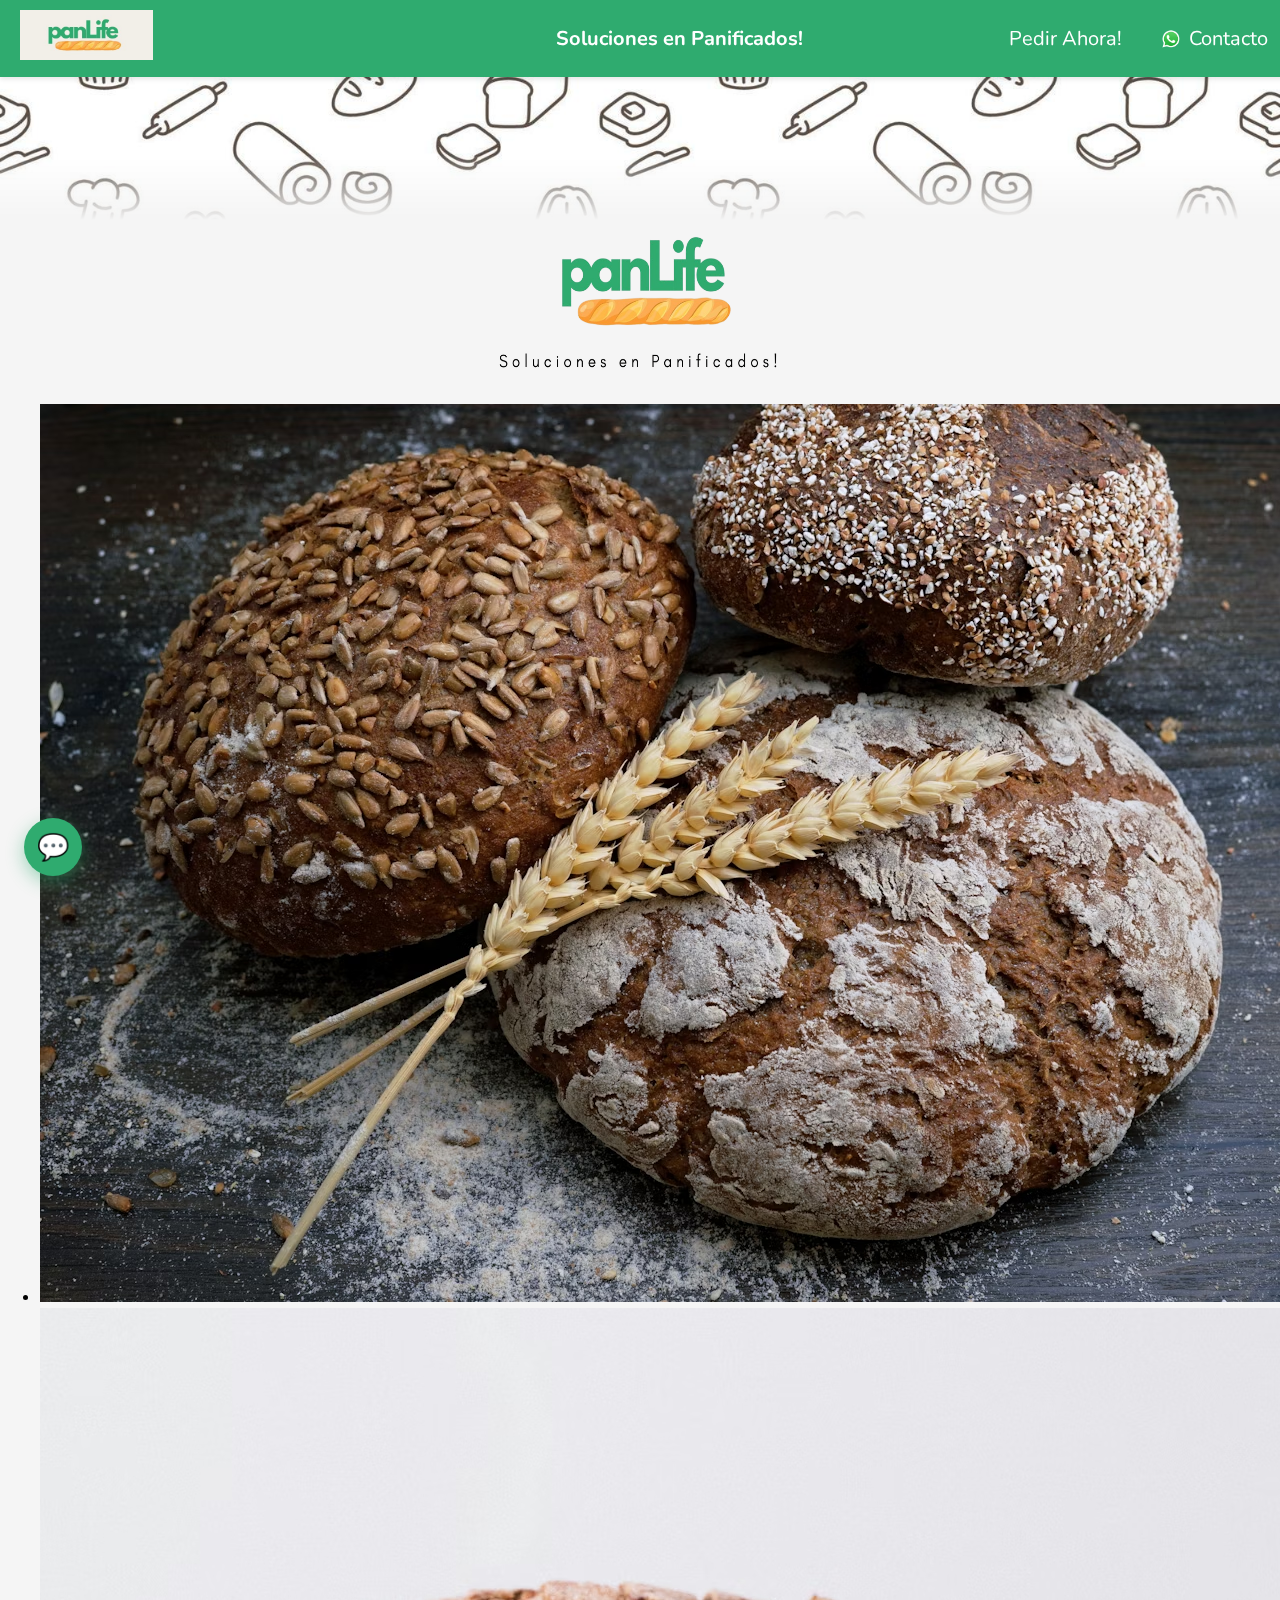
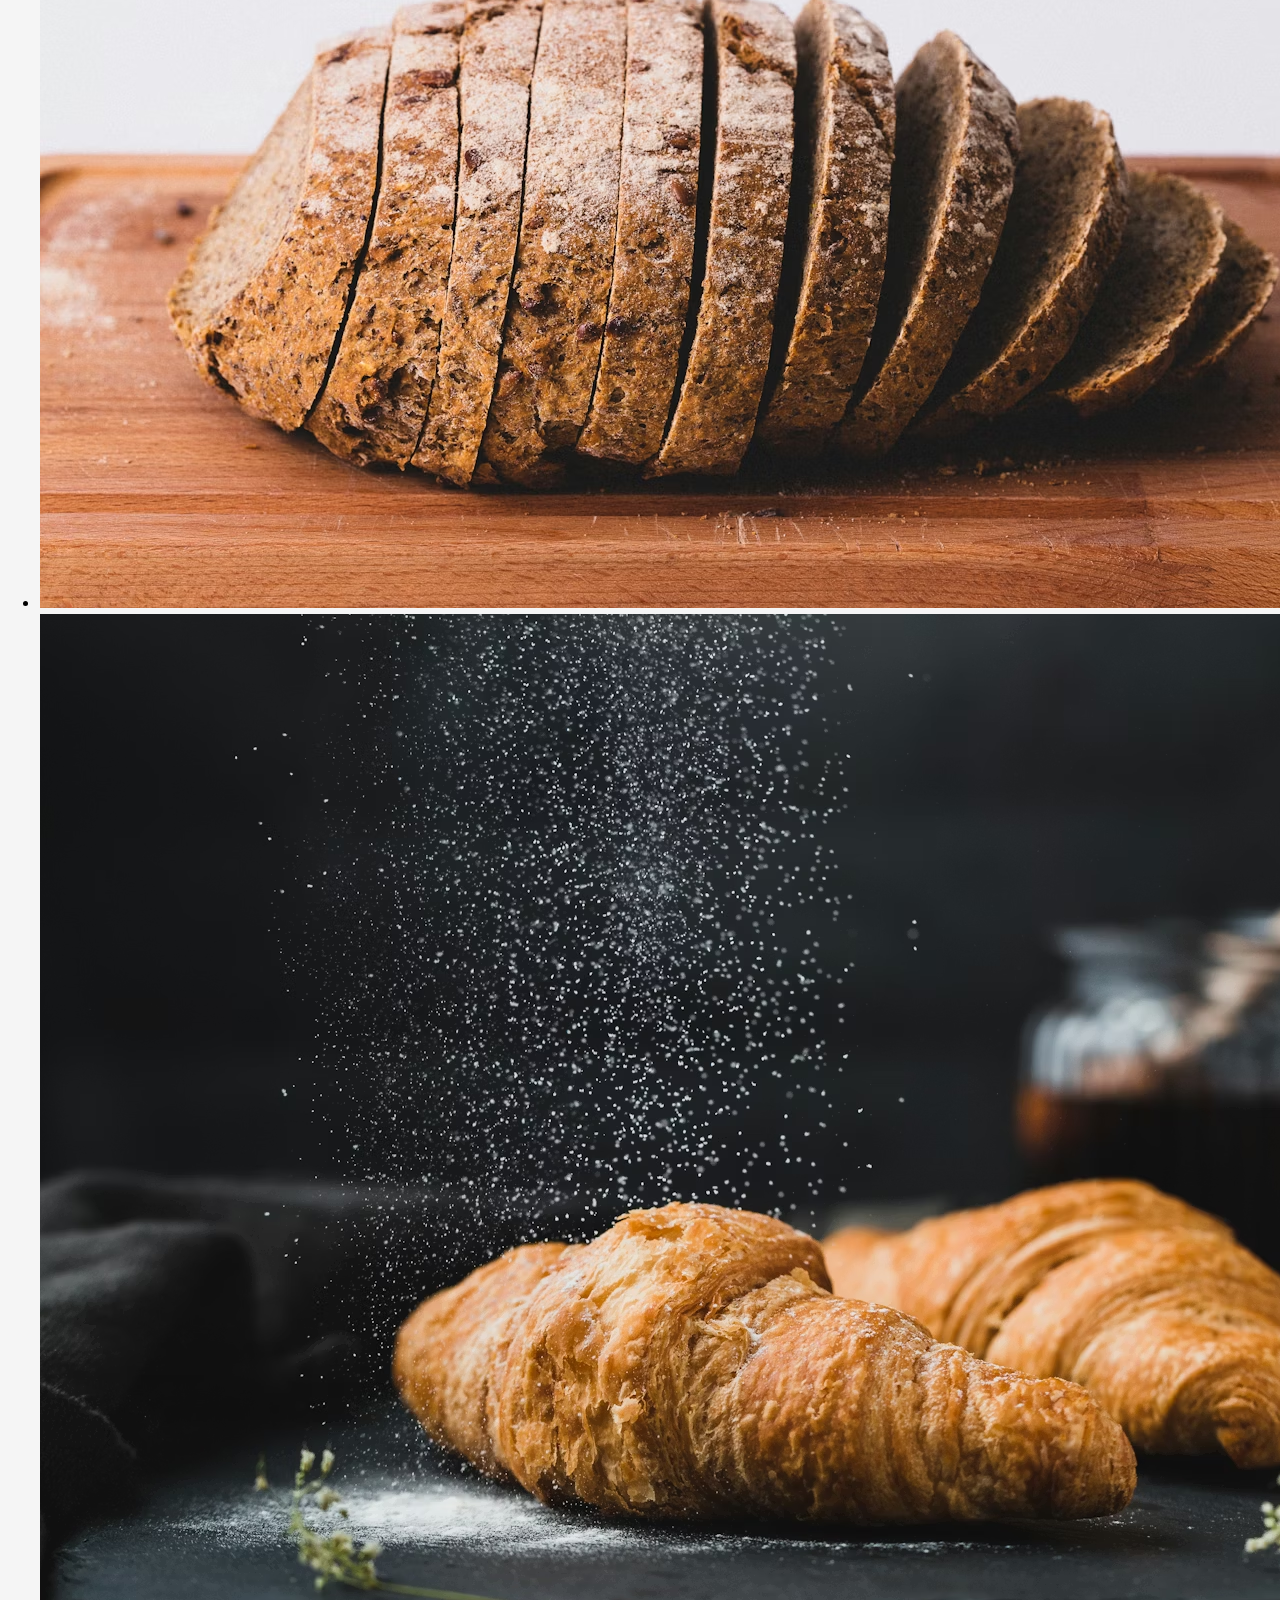
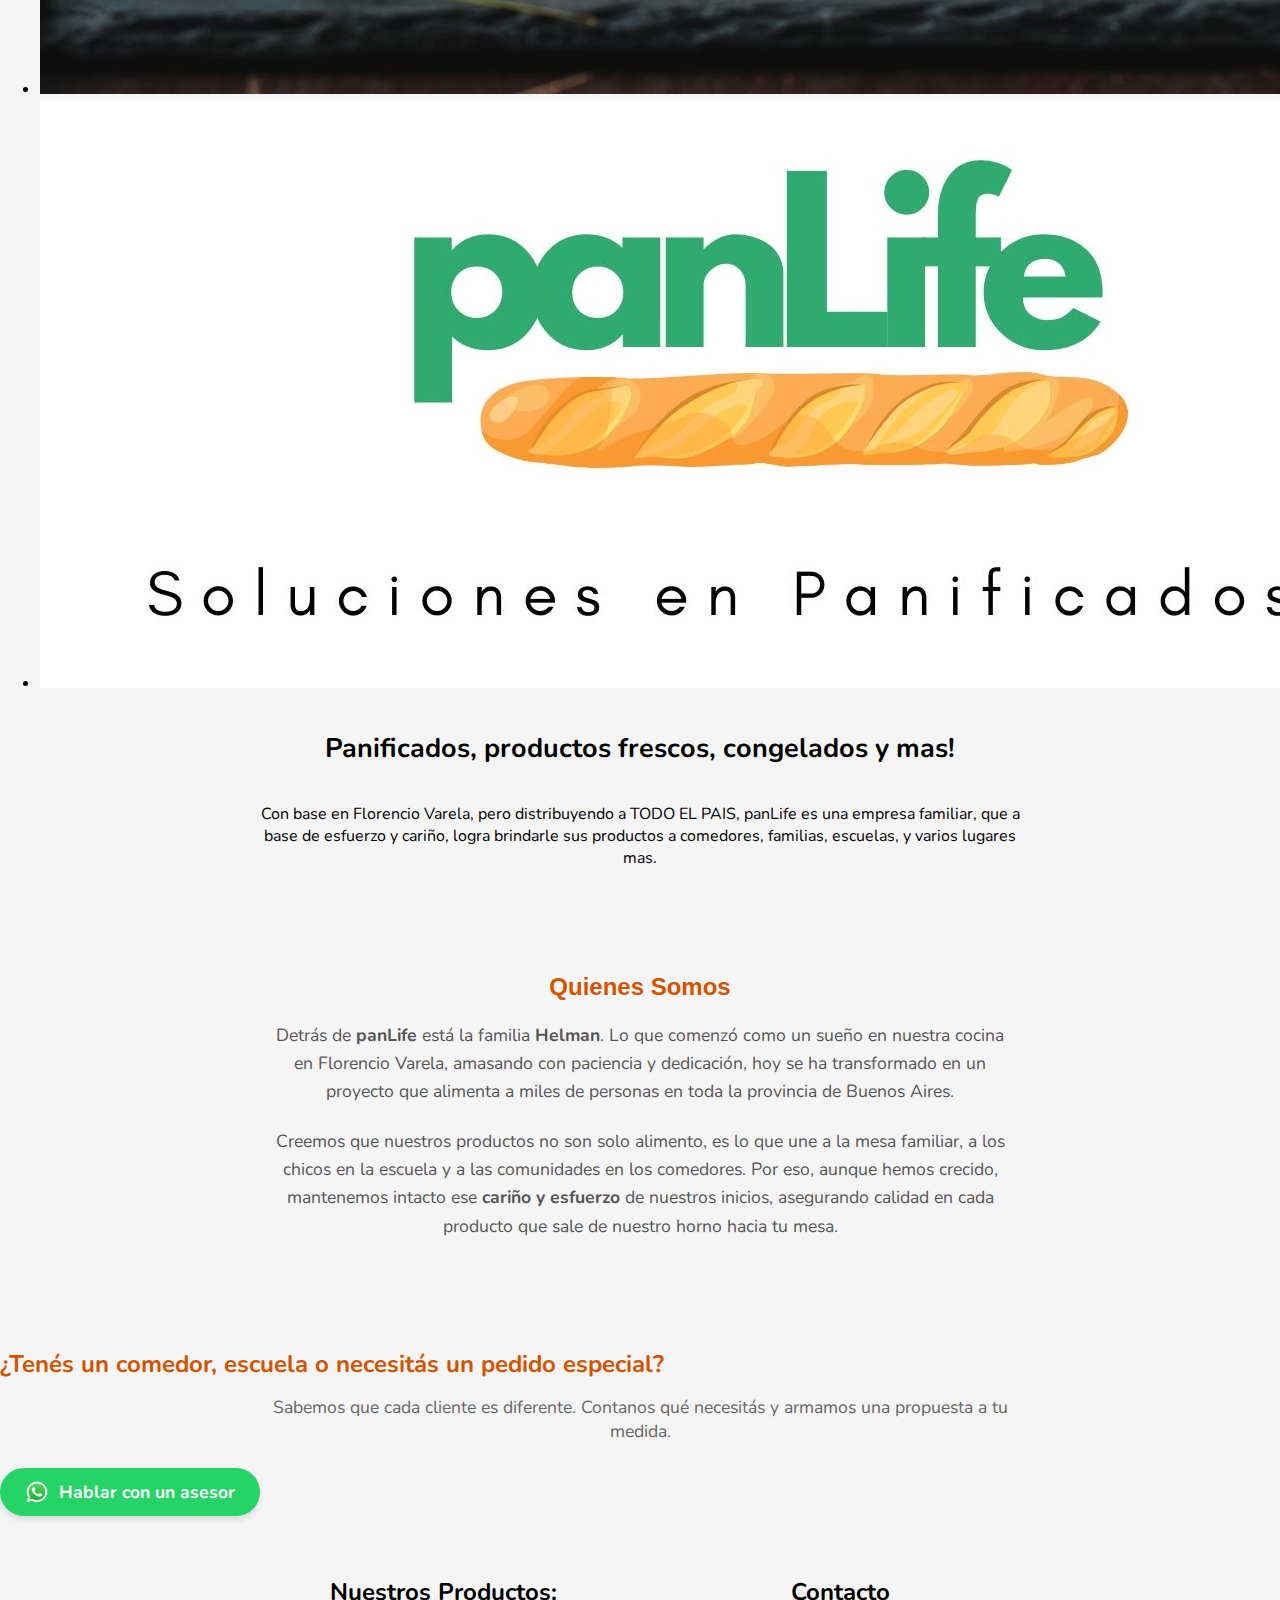
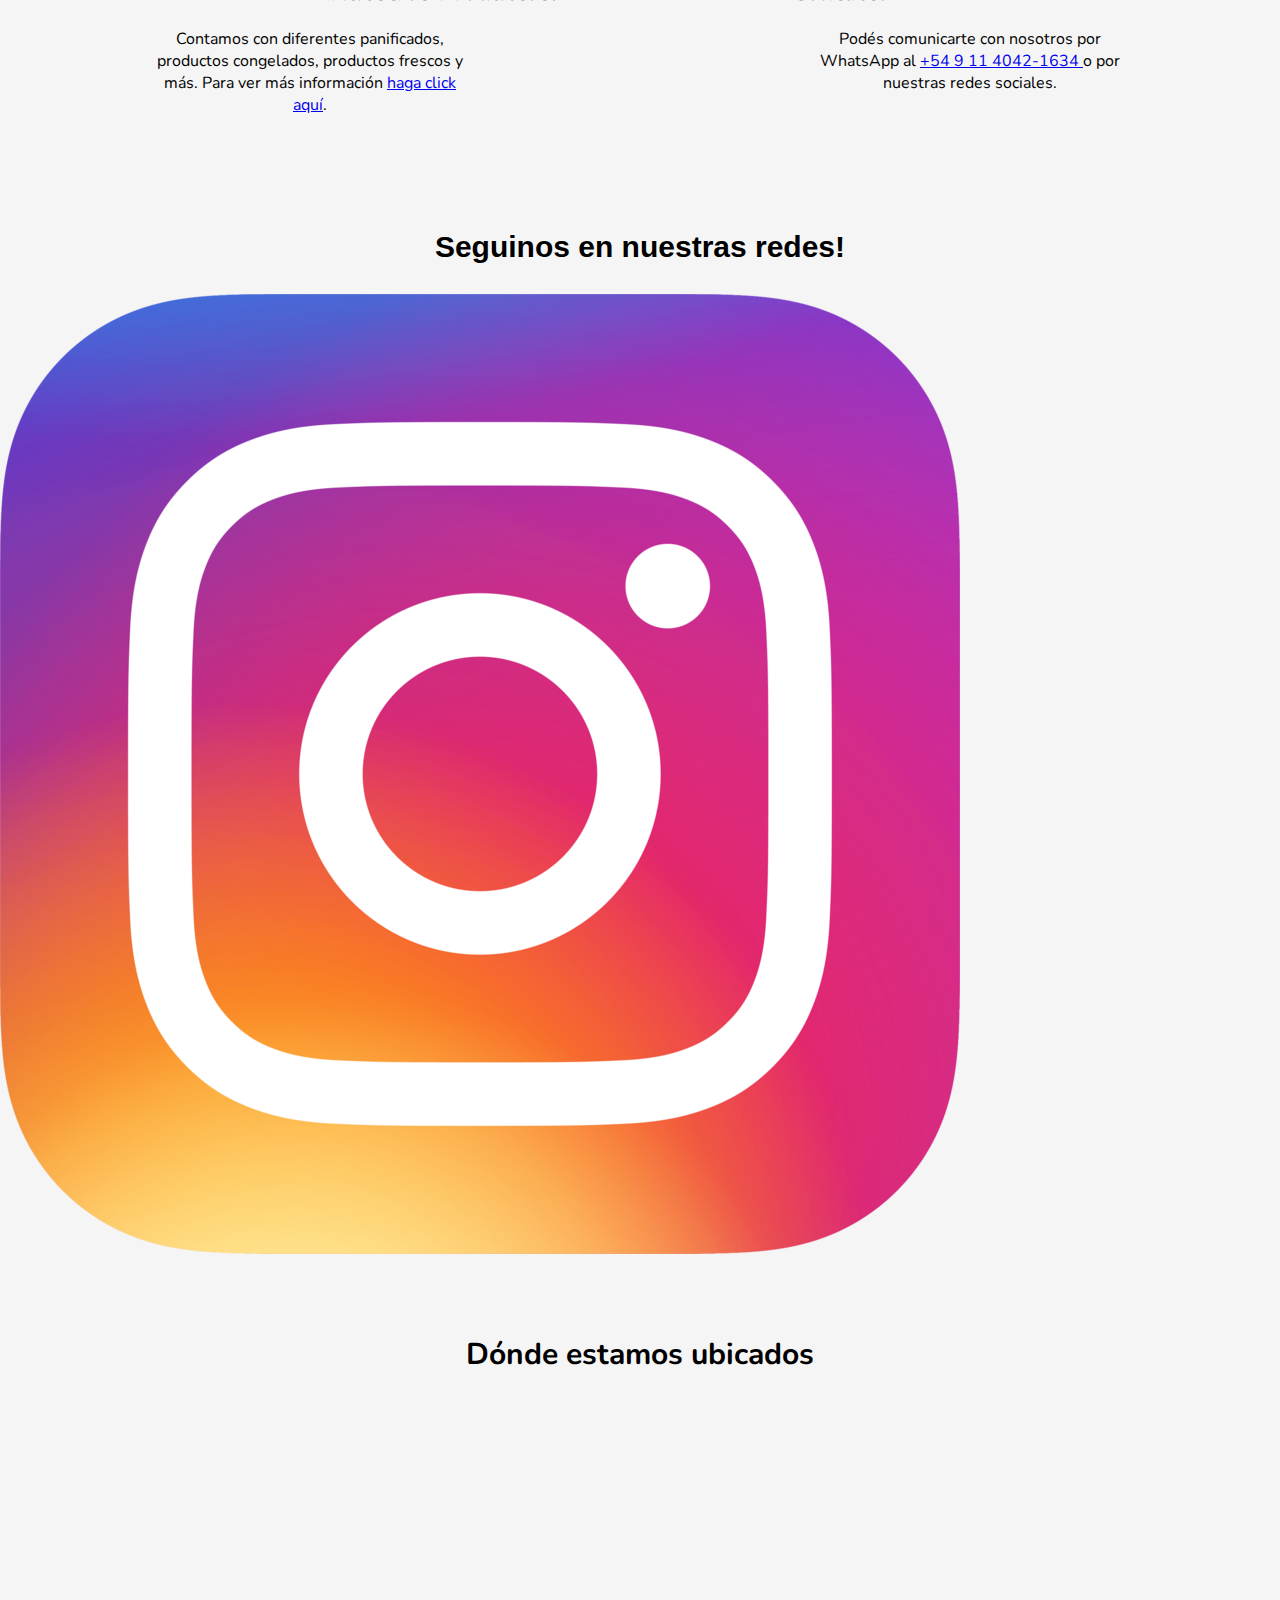
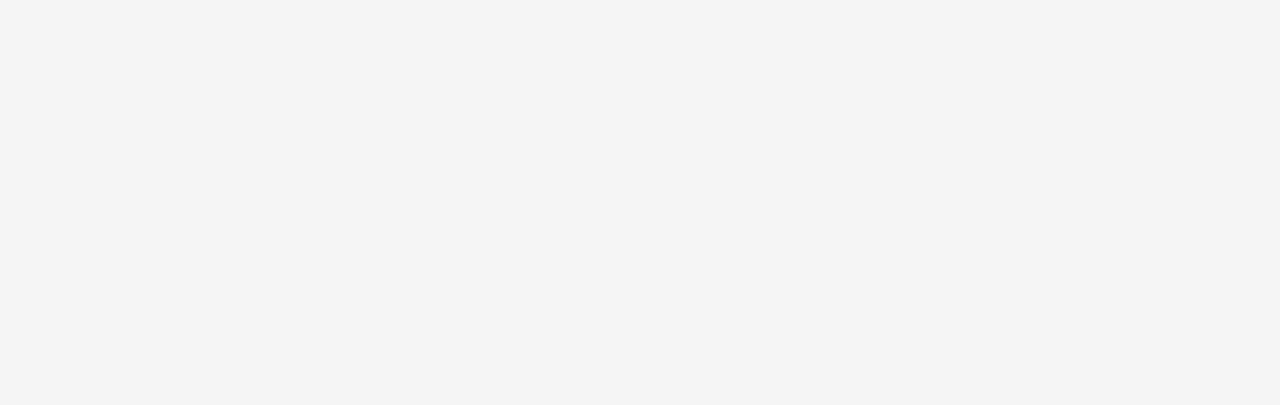
<file: index.html>
<!DOCTYPE html>
<html>
<head>
    <style>
        h1 {
            text-align: center;
        }
    </style>
    <link rel="stylesheet" href="style.css">
    <title>panLife - Soluciones en Panificados!</title>
    <link href="https://fonts.googleapis.com/css2?family=Nunito&display=swap" rel="stylesheet">
    <meta name="viewport" content="width=device-width, initial-scale=1.0">
    <link rel="icon" type="image/jpeg" href="panlife-Soluciones.jpg">
</head>
<body style="background-color:whitesmoke;">
  <!-- Menú Superior -->
<div class="menu">
  <!-- Logo a la izquierda -->
  <div class="logo">
    <a href="index.html">
      <img src="panlife-grande.jpg" alt="Logo panLife" style="height: 50px; width: auto;">
    </a>   
  </div>
  <!-- Título centrado -->
  <div class="titulo">
    <p>Soluciones en Panificados!</p>
  </div>
  <!-- Botones a la derecha -->
  <div class="botones">
    <a class="boton-menu" href="productos.html">Pedir Ahora!</a>
    <a href="https://wa.me/5491140421634?text=Hola!%20Me%20interesa%20conocer%20mas%20sobre%20los%20productos%20de%20panLife." target="_blank" class="boton-contacto">
        <img src="WhatsApp.svg-removebg-preview.png" alt="WhatsApp" style="height: 20px; vertical-align: middle; margin-right: 8px;">
        Contacto
    </a>
  </div>
</div>
<div class="espacio-menu"></div>
    <!-- Imagen Horizontal -->
    <img src="imagensuperior.jpg" class="imagen-superior-horizontal" alt="Imagen Pan Decorativa">
    <img src="panlife-Soluciones-removebg-preview.png" class="imagen-soluciones-en-panificados-central" alt="panLife Imagen">

    <div class="slider-frame">
    <ul>
        <li><img src="FotoCarrusel1.avif" alt="Panificados 1"></li>
        <li><img src="FotoCarrusel2.avif" alt="Panificados 2"></li>
        <li><img src="FotoCarrusel3.avif" alt="Panificados 3"></li>
        <li><img src="panlife-Soluciones.jpg" alt="Panificados 4"></li>
    </ul>
    </div>

    <h4 style="text-align: center; font-size: 27px;">Panificados, productos frescos, congelados y mas!</h4>
    <p>Con base en Florencio Varela, pero distribuyendo a TODO EL PAIS, panLife es una empresa familiar, que a base de esfuerzo y cariño, logra brindarle sus productos a comedores, familias, escuelas, y varios lugares mas. </p>
    <br> <br>
    <section id="quienes-somos" style="padding: 40px 20px; text-align: center;">
    <div class="container">
        <h2 style="color: #d35400; font-family: sans-serif; margin-bottom: 20px;">Quienes Somos</h2>
        <p style="font-size: 1.1rem; line-height: 1.6; max-width: 800px; margin: 0 auto; color: #555;">
            Detrás de <strong>panLife</strong> está la familia <strong>Helman</strong>. Lo que comenzó como un sueño en nuestra cocina en Florencio Varela, amasando con paciencia y dedicación, hoy se ha transformado en un proyecto que alimenta a miles de personas en toda la provincia de Buenos Aires.
        </p>
        <br>
        <p style="font-size: 1.1rem; line-height: 1.6; max-width: 800px; margin: 0 auto; color: #555;">
            Creemos que nuestros productos no son solo alimento, es lo que une a la mesa familiar, a los chicos en la escuela y a las comunidades en los comedores. Por eso, aunque hemos crecido, mantenemos intacto ese <strong>cariño y esfuerzo</strong> de nuestros inicios, asegurando calidad en cada producto que sale de nuestro horno hacia tu mesa.
        </p>
    </div>
    </section>

    <br><br>

    <section id="contacto-especial">
    <div class="tarjeta-destacada">
        <h3 style="color: #d35400; margin-bottom: 15px; font-size: 1.5rem;">
            ¿Tenés un comedor, escuela o necesitás un pedido especial?
        </h3>
        <p style="margin-bottom: 25px; font-size: 1.1rem; color: #666;">
            Sabemos que cada cliente es diferente. Contanos qué necesitás y armamos una propuesta a tu medida.
        </p>
        
        <a href="https://wa.me/5491140421634?text=Hola!%20Vengo%20de%20la%20web..." 
           target="_blank" 
           style="background-color: #25D366; color: white; padding: 12px 25px; text-decoration: none; border-radius: 50px; font-weight: bold; font-size: 1.1rem; display: inline-flex; align-items: center; box-shadow: 0 4px 6px rgba(0,0,0,0.1);">
           <img src="WhatsApp.svg-removebg-preview.png" alt="WhatsApp" style="height: 24px; margin-right: 10px;">
           Hablar con un asesor
        </a>
    </div>
    </section>

    <div class="seccion-doble">
  <!-- Columna izquierda -->
  <div class="columna izquierda">
  <h2>Nuestros Productos:</h2>
  <p>
    Contamos con diferentes panificados, productos congelados, productos frescos y más.
    Para ver más información <a href="productos.html">haga click aquí</a>.
  </p>
</div>


  <!-- Columna derecha -->
  <div class="columna derecha">
    <h2>Contacto</h2>
    <p>Podés comunicarte con nosotros por WhatsApp al <a href="https://wa.me/5491140421634" target ="_blank"> +54 9 11 4042-1634 </a>o por nuestras redes sociales.</p>
  </div>
  </div>
  <br><br>
  <h3 style="text-align: center; font-size: 30px; font-family: 'Raleway', sans-serif;">Seguinos en nuestras redes!</h3>
  <a href="https://www.instagram.com/panlife.arg?igsh=MnZobGd1b2l6Zm01" target = "_blank"> 
    <img src="instagram.png" alt="Seguinos en Instagram" class="logo-instagram">
  </a>
  <br><br><br>
  <h3 style="text-align: center; font-size: 30px;">Dónde estamos ubicados</h3>
  <div style="display: flex; justify-content: center; margin: 40px 0;">
  <iframe src="https://www.google.com/maps/embed?pb=!1m18!1m12!1m3!1d3275.455125794954!2d-58.25428248802579!3d-34.81964777276443!2m3!1f0!2f0!3f0!3m2!1i1024!2i768!4f13.1!3m3!1m2!1s0x95a329a74a2fff1b%3A0x532f24154592a3a1!2sBBK%2C%20R%C3%ADo%20Turbio%203769%2C%20B1853%20Villa%20Vatteone%2C%20Provincia%20de%20Buenos%20Aires!5e0!3m2!1ses!2sar!4v1749041881004!5m2!1ses!2sar" width="100%" height="550" style="border:0;" allowfullscreen="" loading="lazy" referrerpolicy="no-referrer-when-downgrade"></iframe>
  </div>
  <script src="chatbot.js"></script>
</body>
</html>
</file>
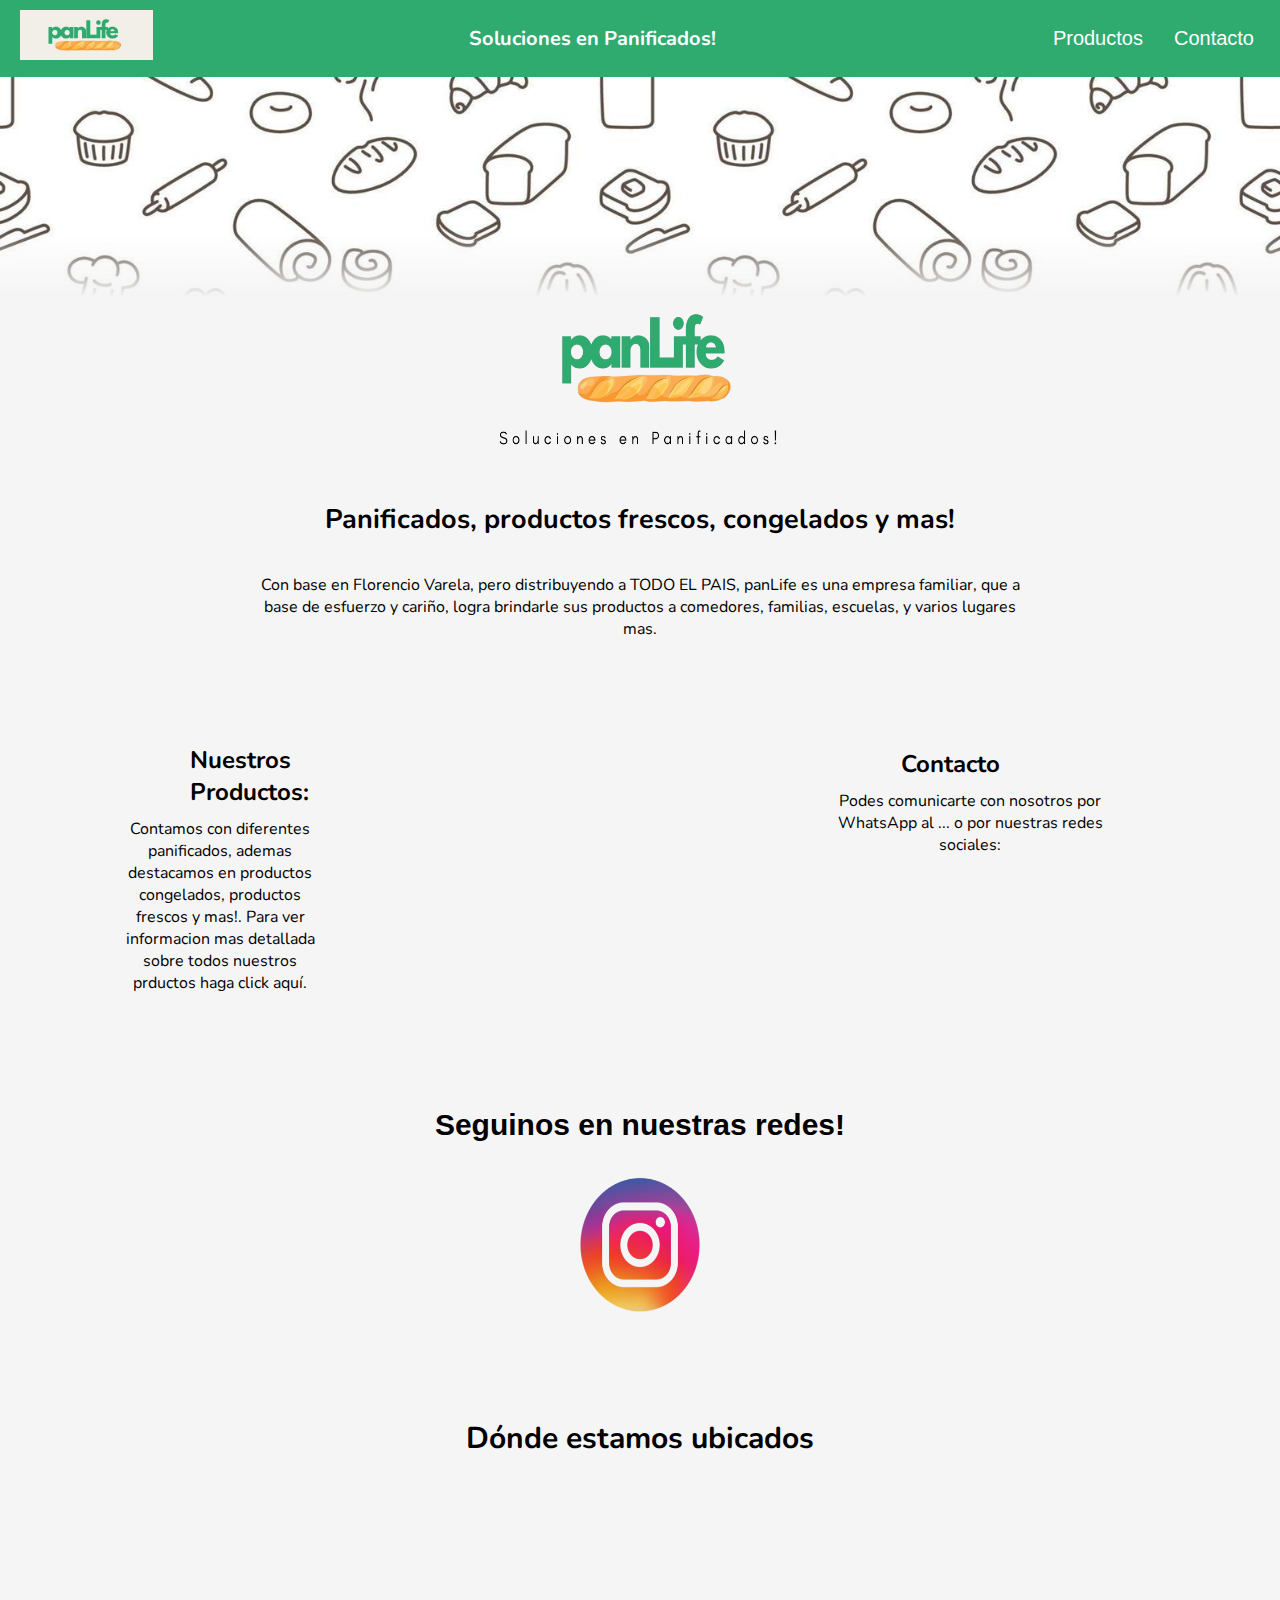
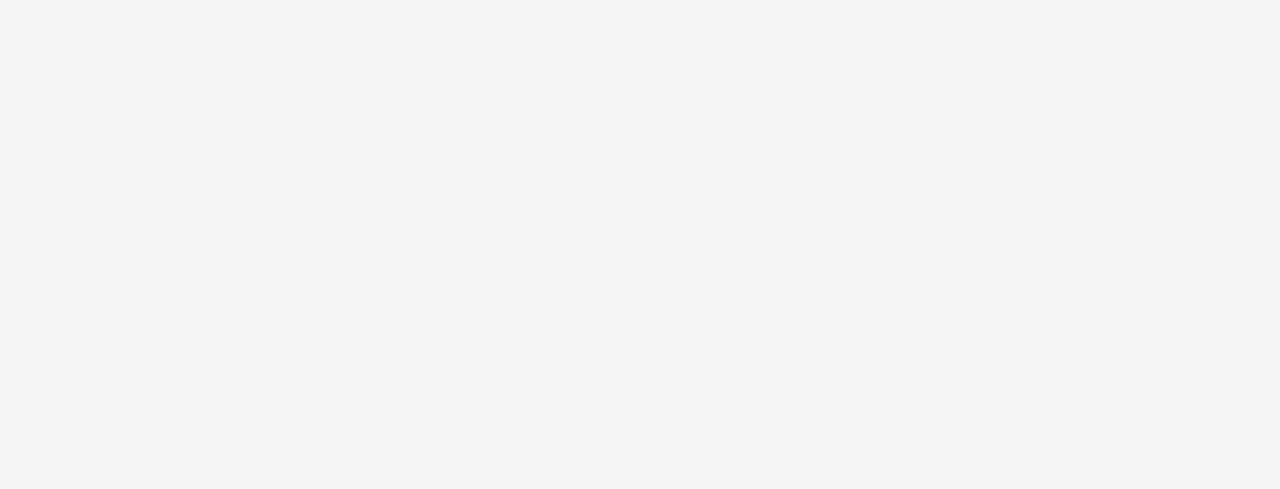
<file: intro-html/index.html>
<!DOCTYPE html>
<html>
<head>
    <style>
        h1 {
            text-align: center;
        }
    </style>
    <link rel="stylesheet" href="style.css">
    <title>panLife - Soluciones en Panificados!</title>
    <link href="https://fonts.googleapis.com/css2?family=Nunito&display=swap" rel="stylesheet">
</head>
<body style="background-color:whitesmoke;">
    <!-- Menú Superior-->
    <div class="menu">
        <div class="logo">
            <a href="index.html"><img src="panlife-grande.jpg" alt="Logo panLife" style=" height: 50px; width: 100%"></a>   
        </div>
        <p style="font-size: 20px; font-weight: bold">Soluciones en Panificados!</p>
        <div class="botones">
            <button>Productos</button>
            <button>Contacto</button>
        </div>
    </div>
    <!-- Imagen Horizontal -->
    <img src="imagensuperior.jpg" class="imagen-superior-horizontal" alt="Imagen Pan Decorativa">
    <img src="panlife-Soluciones-removebg-preview.png" class="imagen-soluciones-en-panificados-central" alt="panLife Imagen">
    <h4 style="text-align: center; font-size: 27px;">Panificados, productos frescos, congelados y mas!</h4>
    <p>Con base en Florencio Varela, pero distribuyendo a TODO EL PAIS, panLife es una empresa familiar, que a base de esfuerzo y cariño, logra brindarle sus productos a comedores, familias, escuelas, y varios lugares mas. </p>
    <br> <br>
    <div style="display: flex; justify-content: space-between; align-items: flex-start; margin: 40px;">
  
  <!-- Columna izquierda -->
  <div style="max-width: 30%;">
    <h2 style="margin-bottom: 10px; font-size: 24px; margin-left: 150px;">Nuestros Productos:</h2>
    <p>Contamos con diferentes panificados, ademas destacamos en productos congelados, productos frescos y mas!. Para ver informacion mas detallada 
        sobre todos nuestros prductos haga click aquí.</p>
  </div>

  <!-- Columna derecha -->
  <div style="max-width: 45%; text-align: right;">
    <h3 style="margin-bottom: 10px; margin-right: 240px; font-size: 24px;">Contacto</h3>
    <p>Podes comunicarte con nosotros por WhatsApp al ... o por nuestras redes sociales:</p>
  </div>
  </div>
  <br><br>
  <h3 style="text-align: center; font-size: 30px; font-family: 'Raleway', sans-serif;">Seguinos en nuestras redes!</h3>
  <a href="https://www.instagram.com/panlife.arg?igsh=MnZobGd1b2l6Zm01"><img src="logoig-removebg-preview.png" style=" height: 150px; width: 10%; display: block; margin: auto;"></a>
  <br><br><br>
  <h3 style="text-align: center; font-size: 30px;">Dónde estamos ubicados</h3>
  <div style="display: flex; justify-content: center; margin: 40px 0;">
  <iframe src="https://www.google.com/maps/embed?pb=!1m18!1m12!1m3!1d3275.455125794954!2d-58.25428248802579!3d-34.81964777276443!2m3!1f0!2f0!3f0!3m2!1i1024!2i768!4f13.1!3m3!1m2!1s0x95a329a74a2fff1b%3A0x532f24154592a3a1!2sBBK%2C%20R%C3%ADo%20Turbio%203769%2C%20B1853%20Villa%20Vatteone%2C%20Provincia%20de%20Buenos%20Aires!5e0!3m2!1ses!2sar!4v1749041881004!5m2!1ses!2sar" width="100%" height="550" style="border:0;" allowfullscreen="" loading="lazy" referrerpolicy="no-referrer-when-downgrade"></iframe>
  </div>
</body>
</html>
</file>
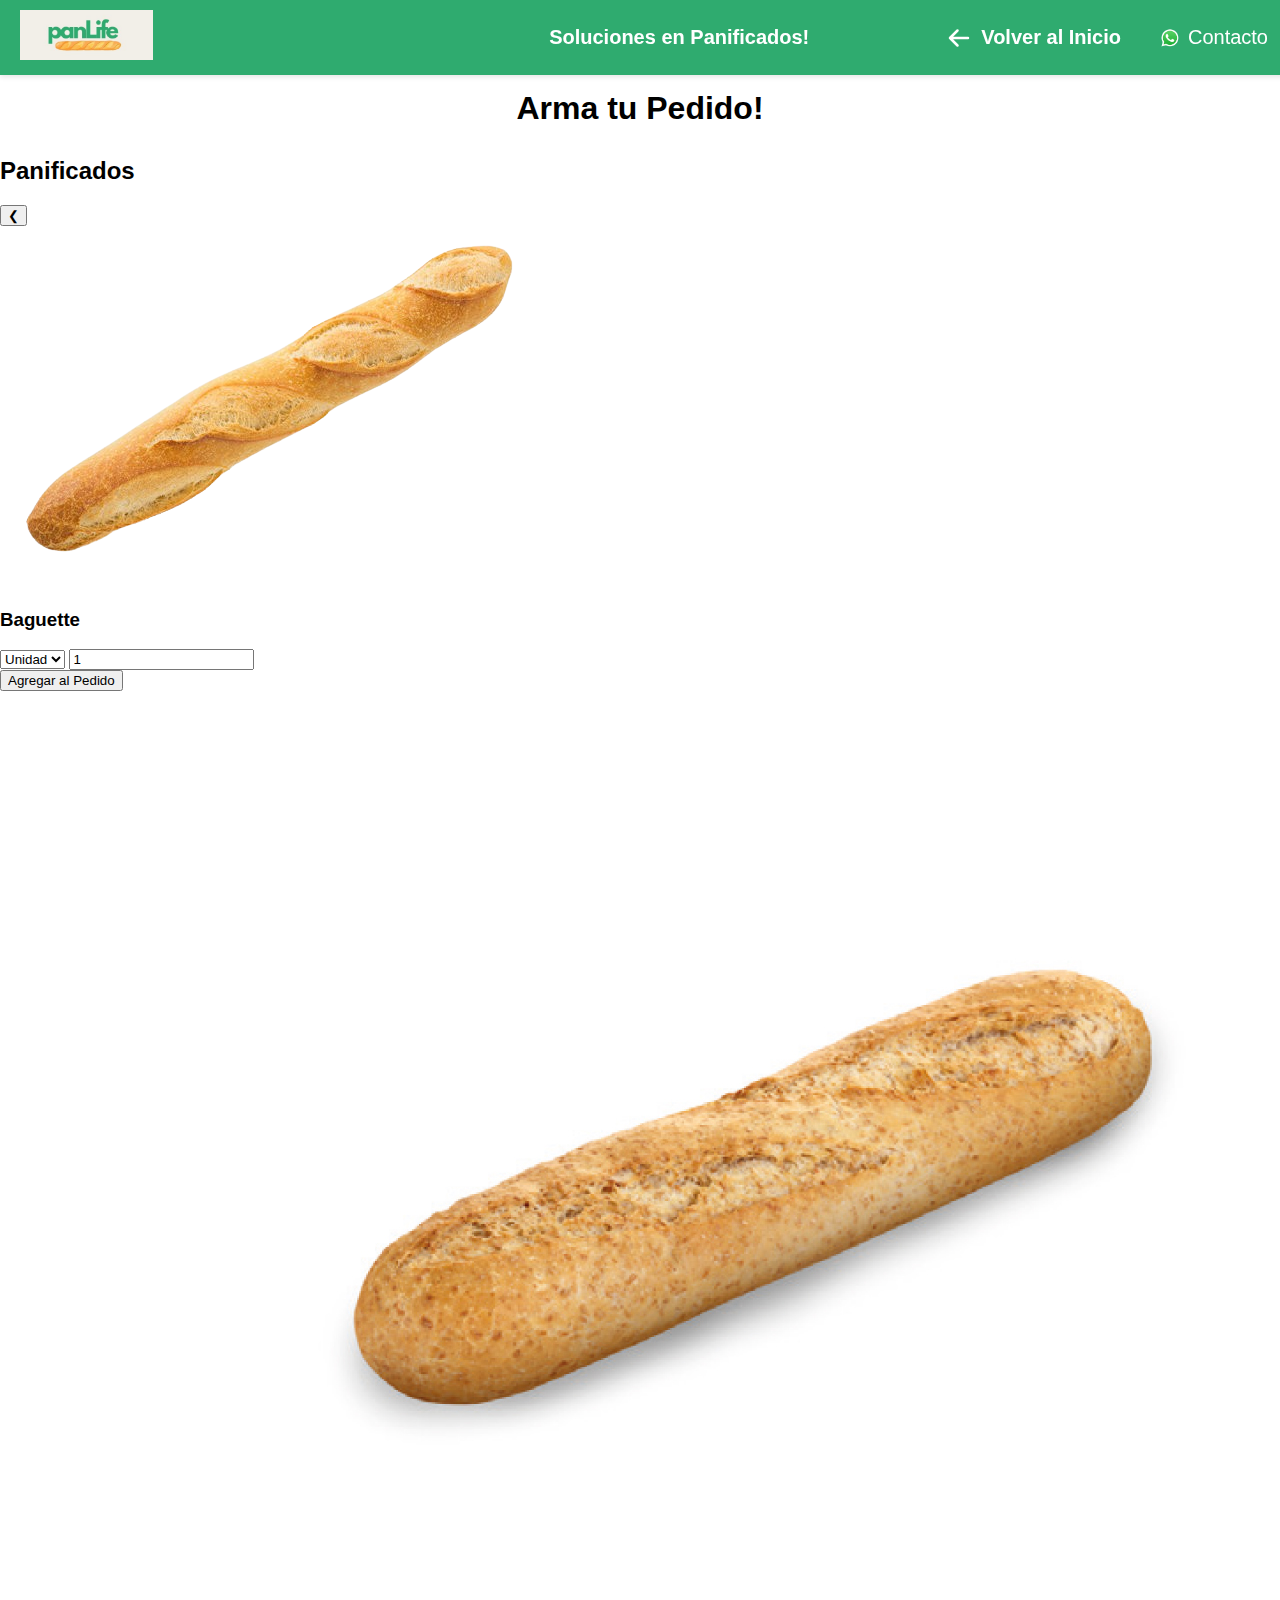
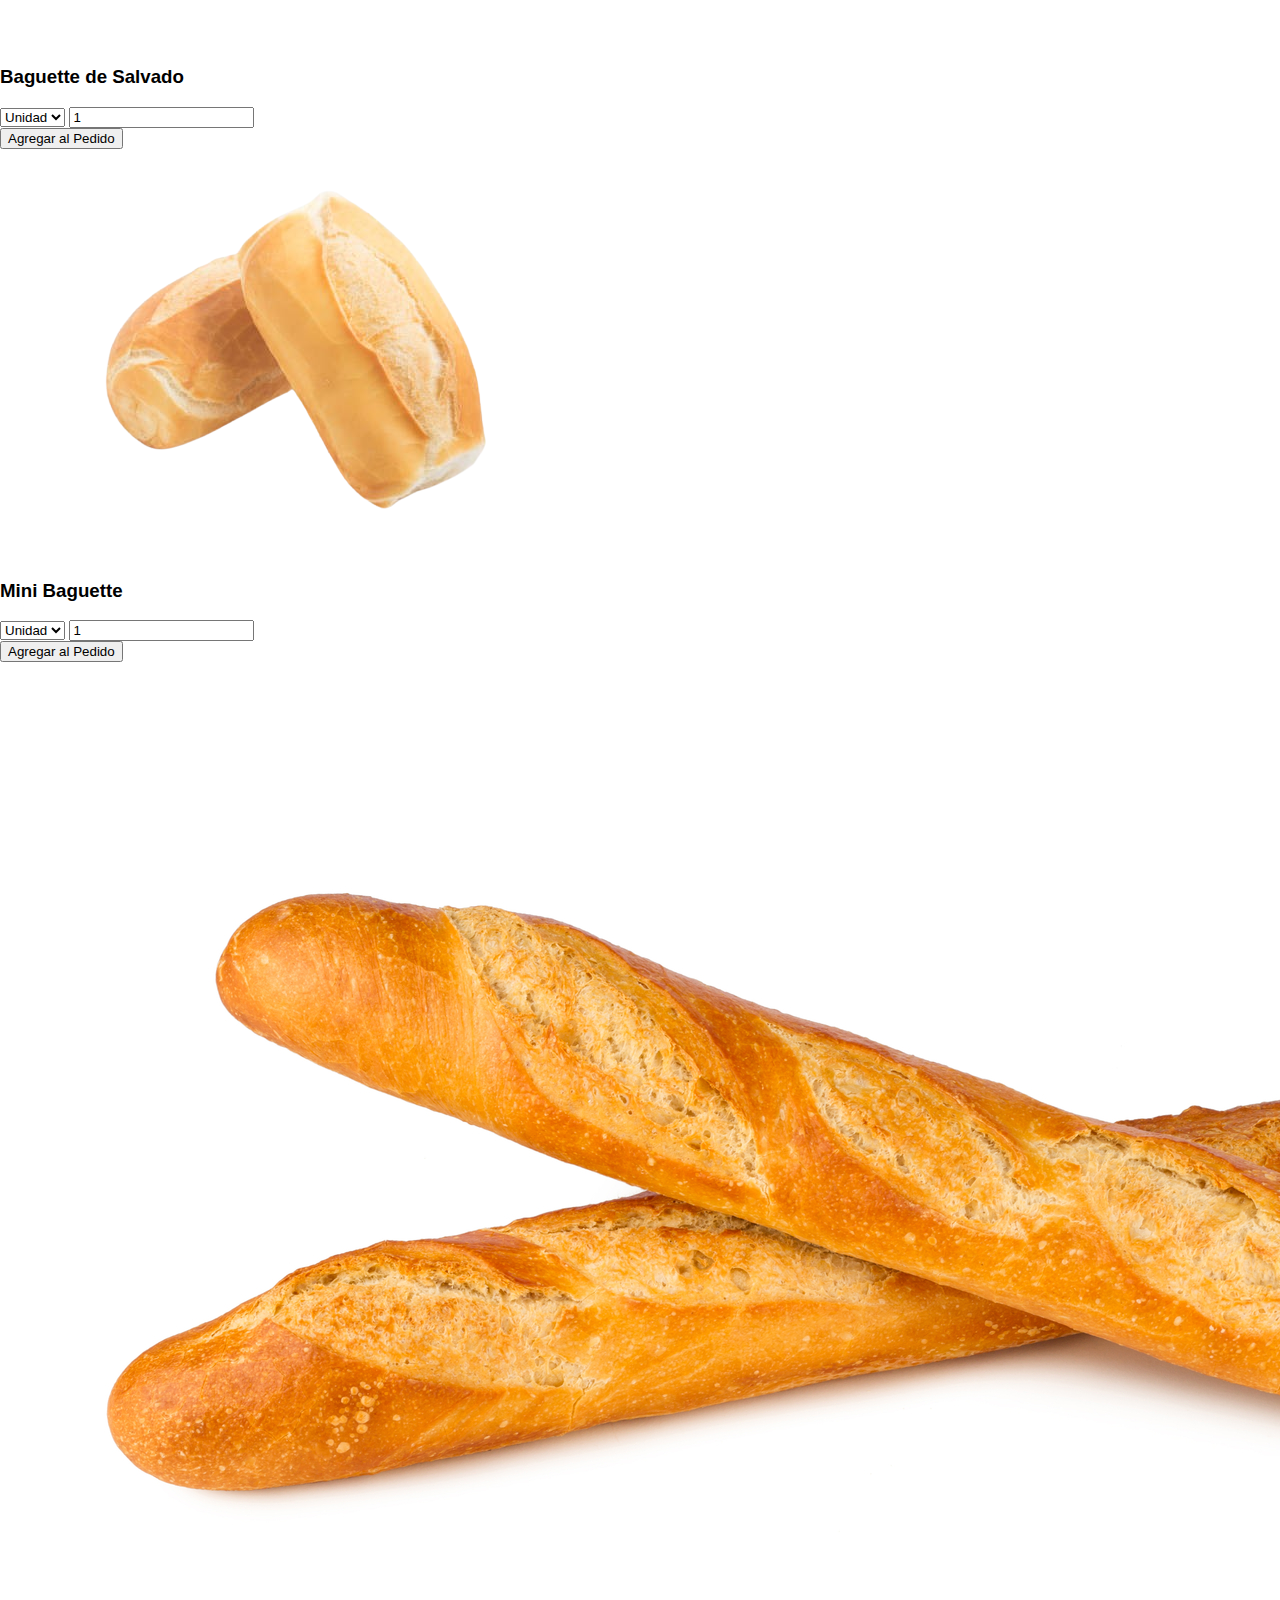
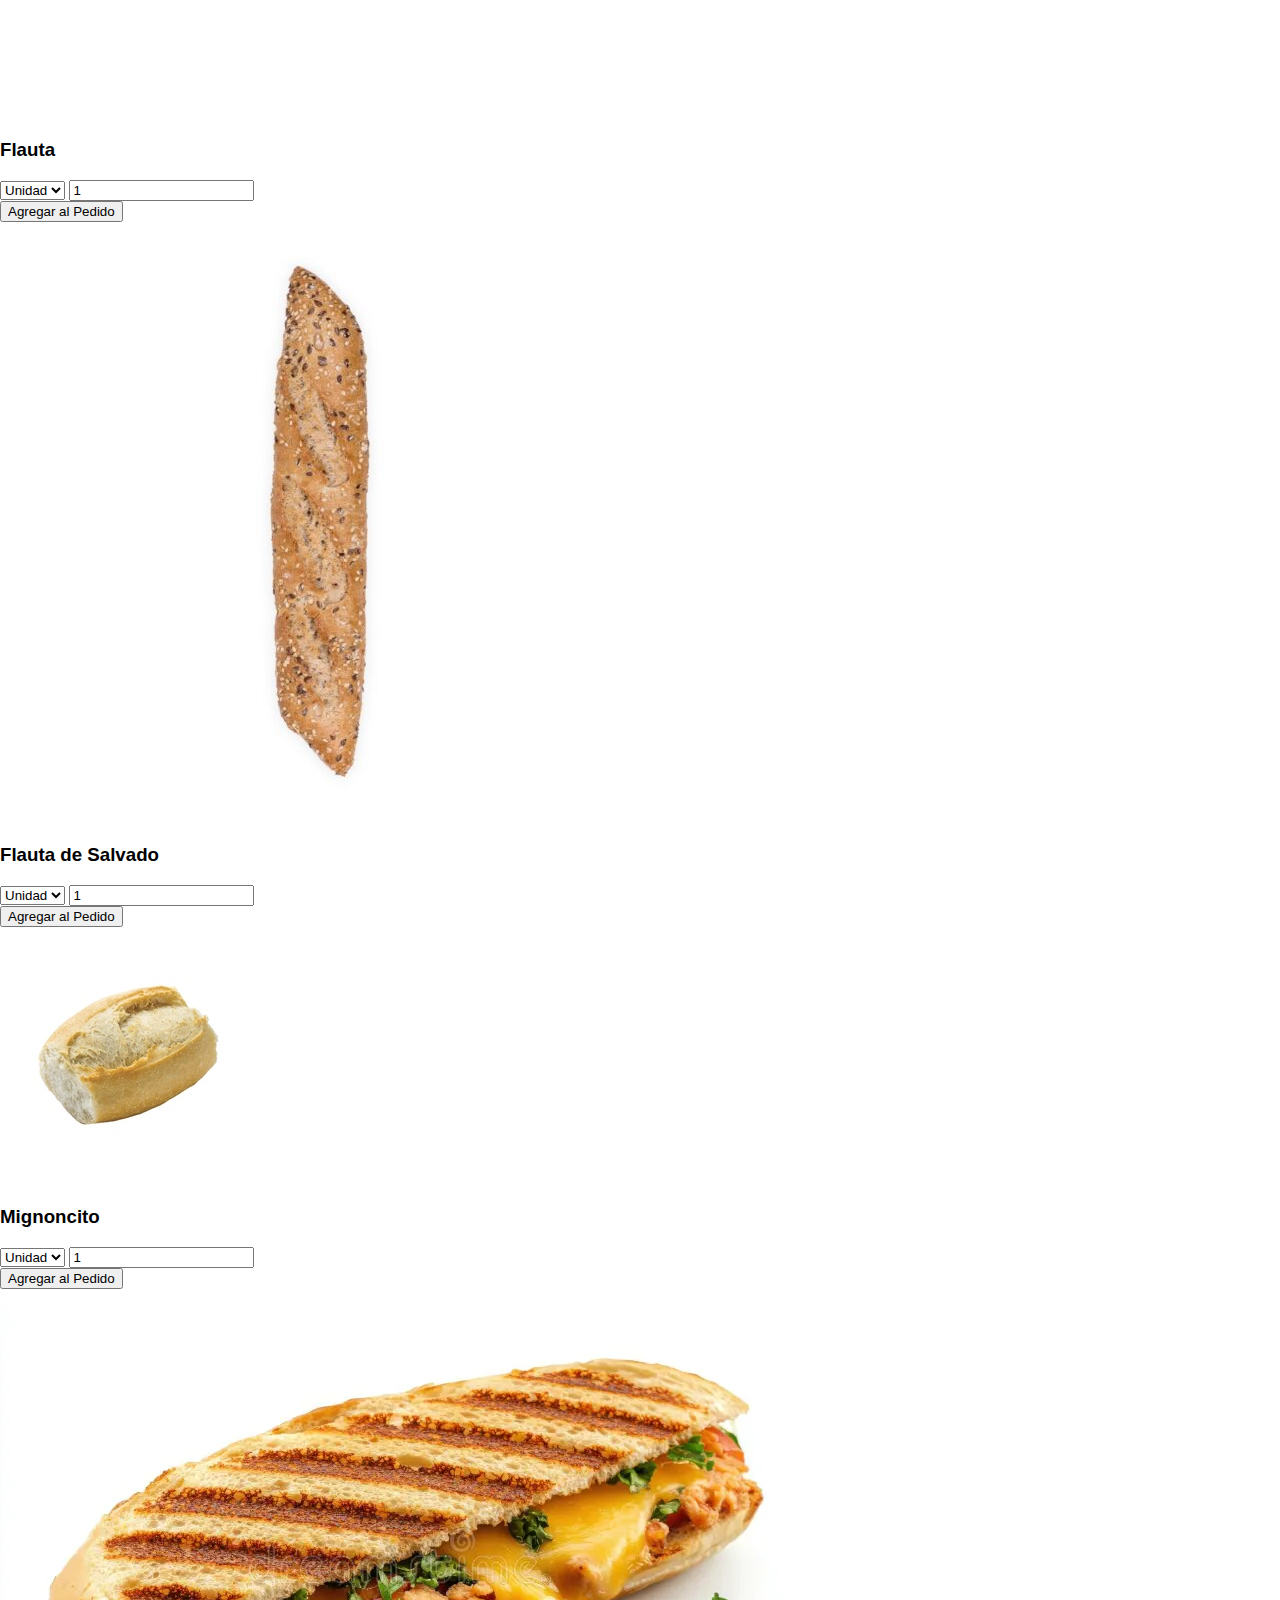
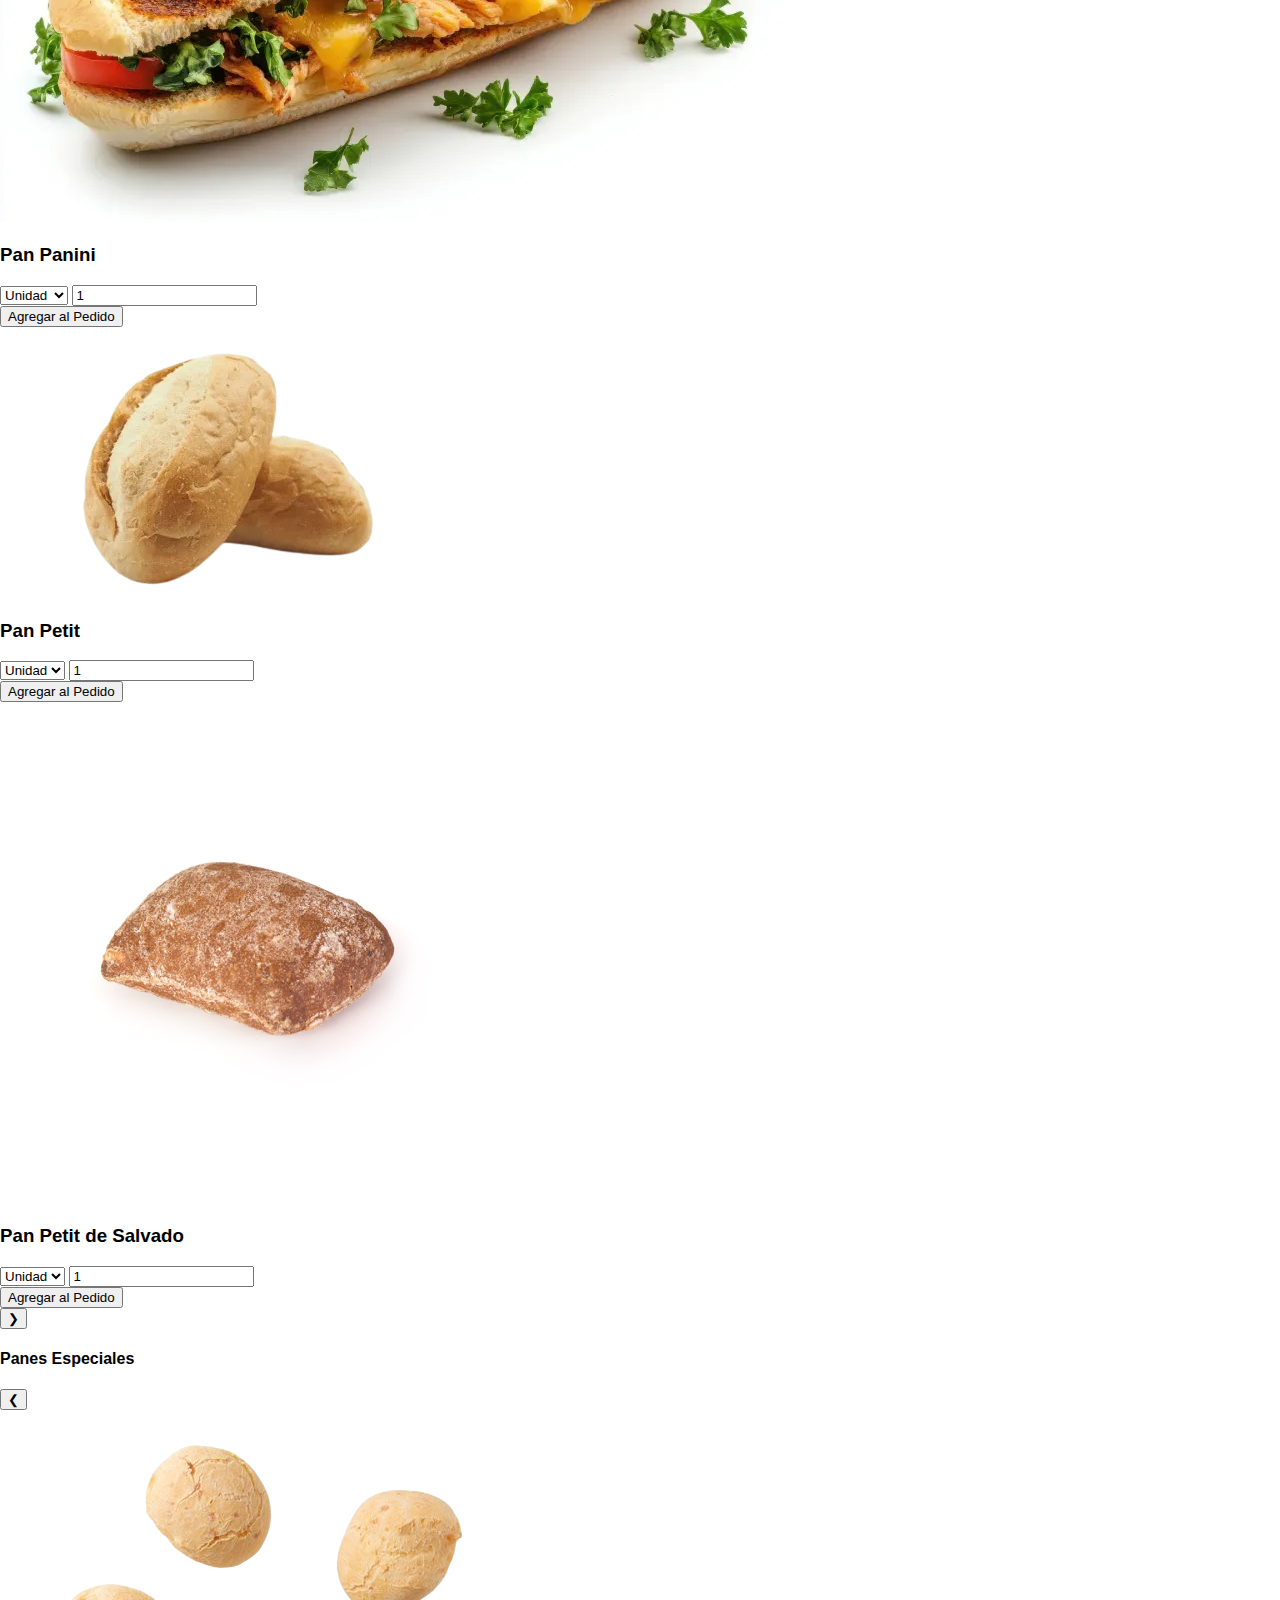
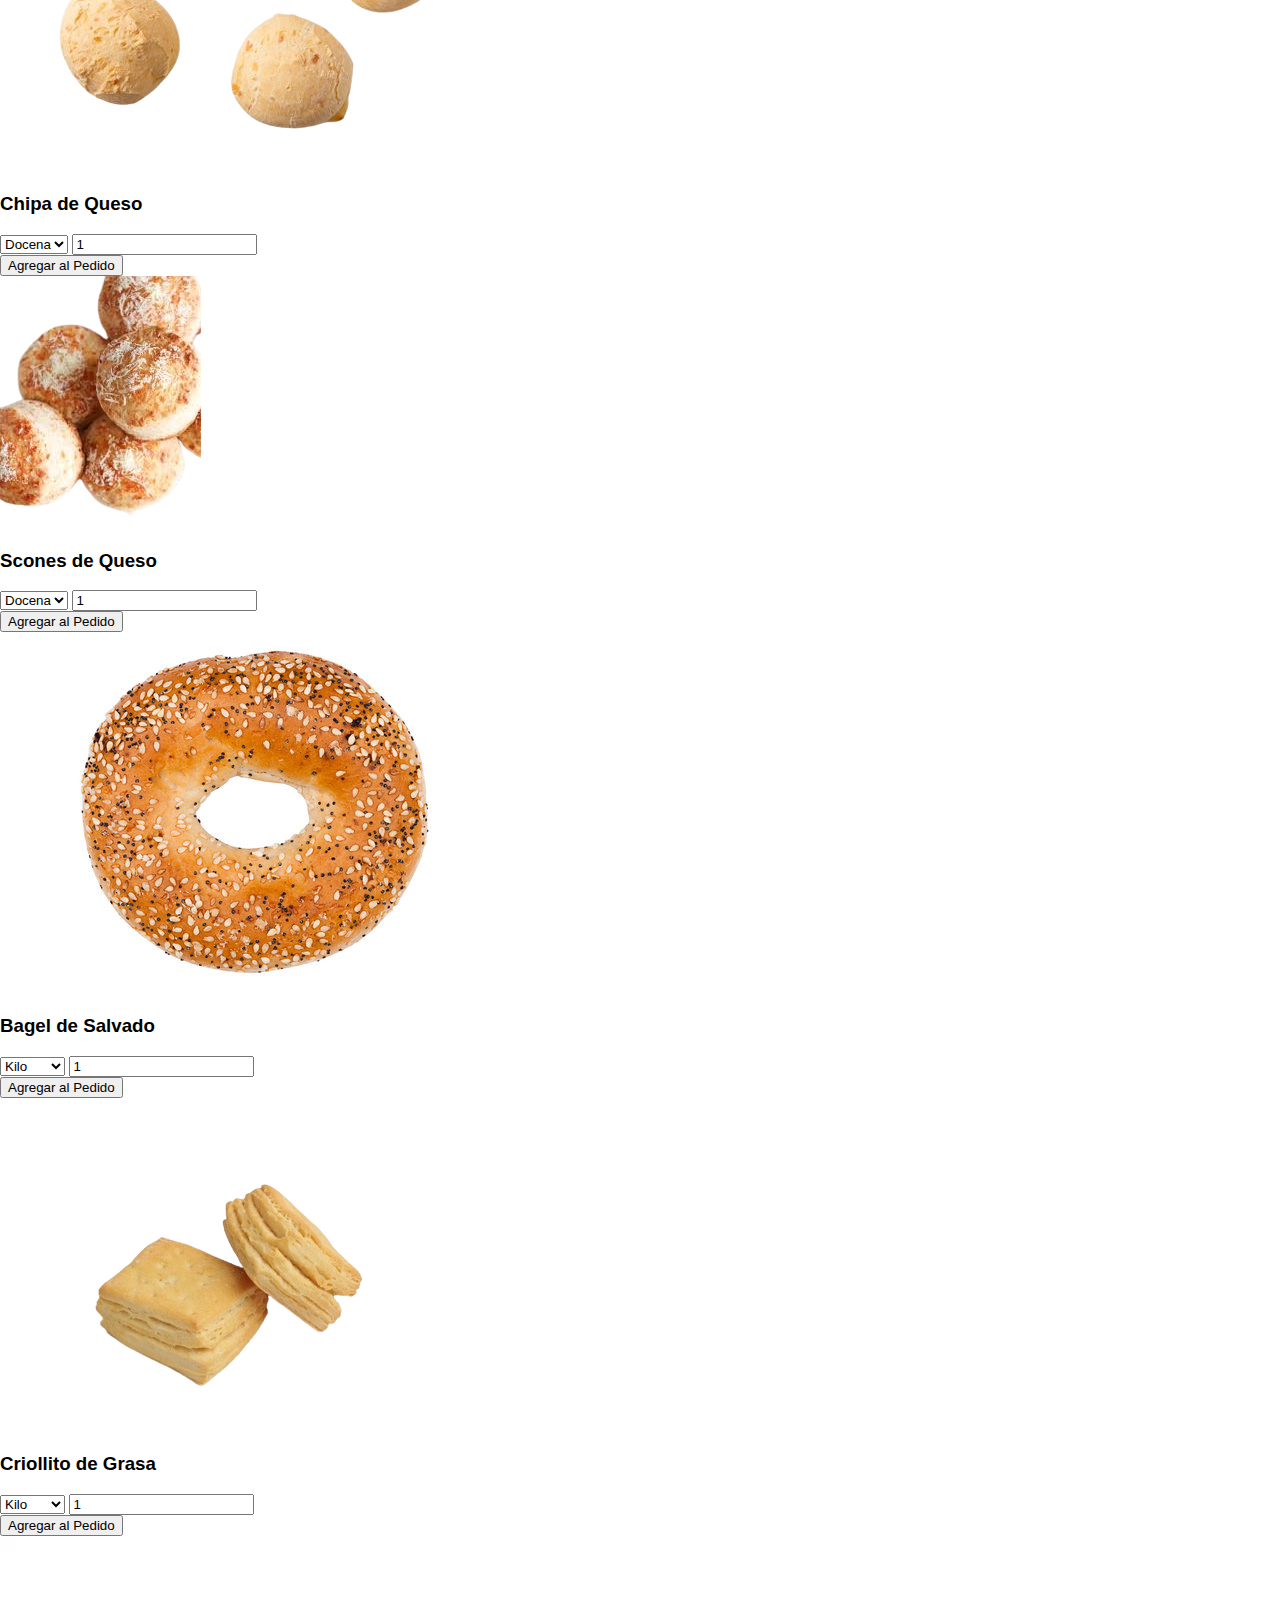
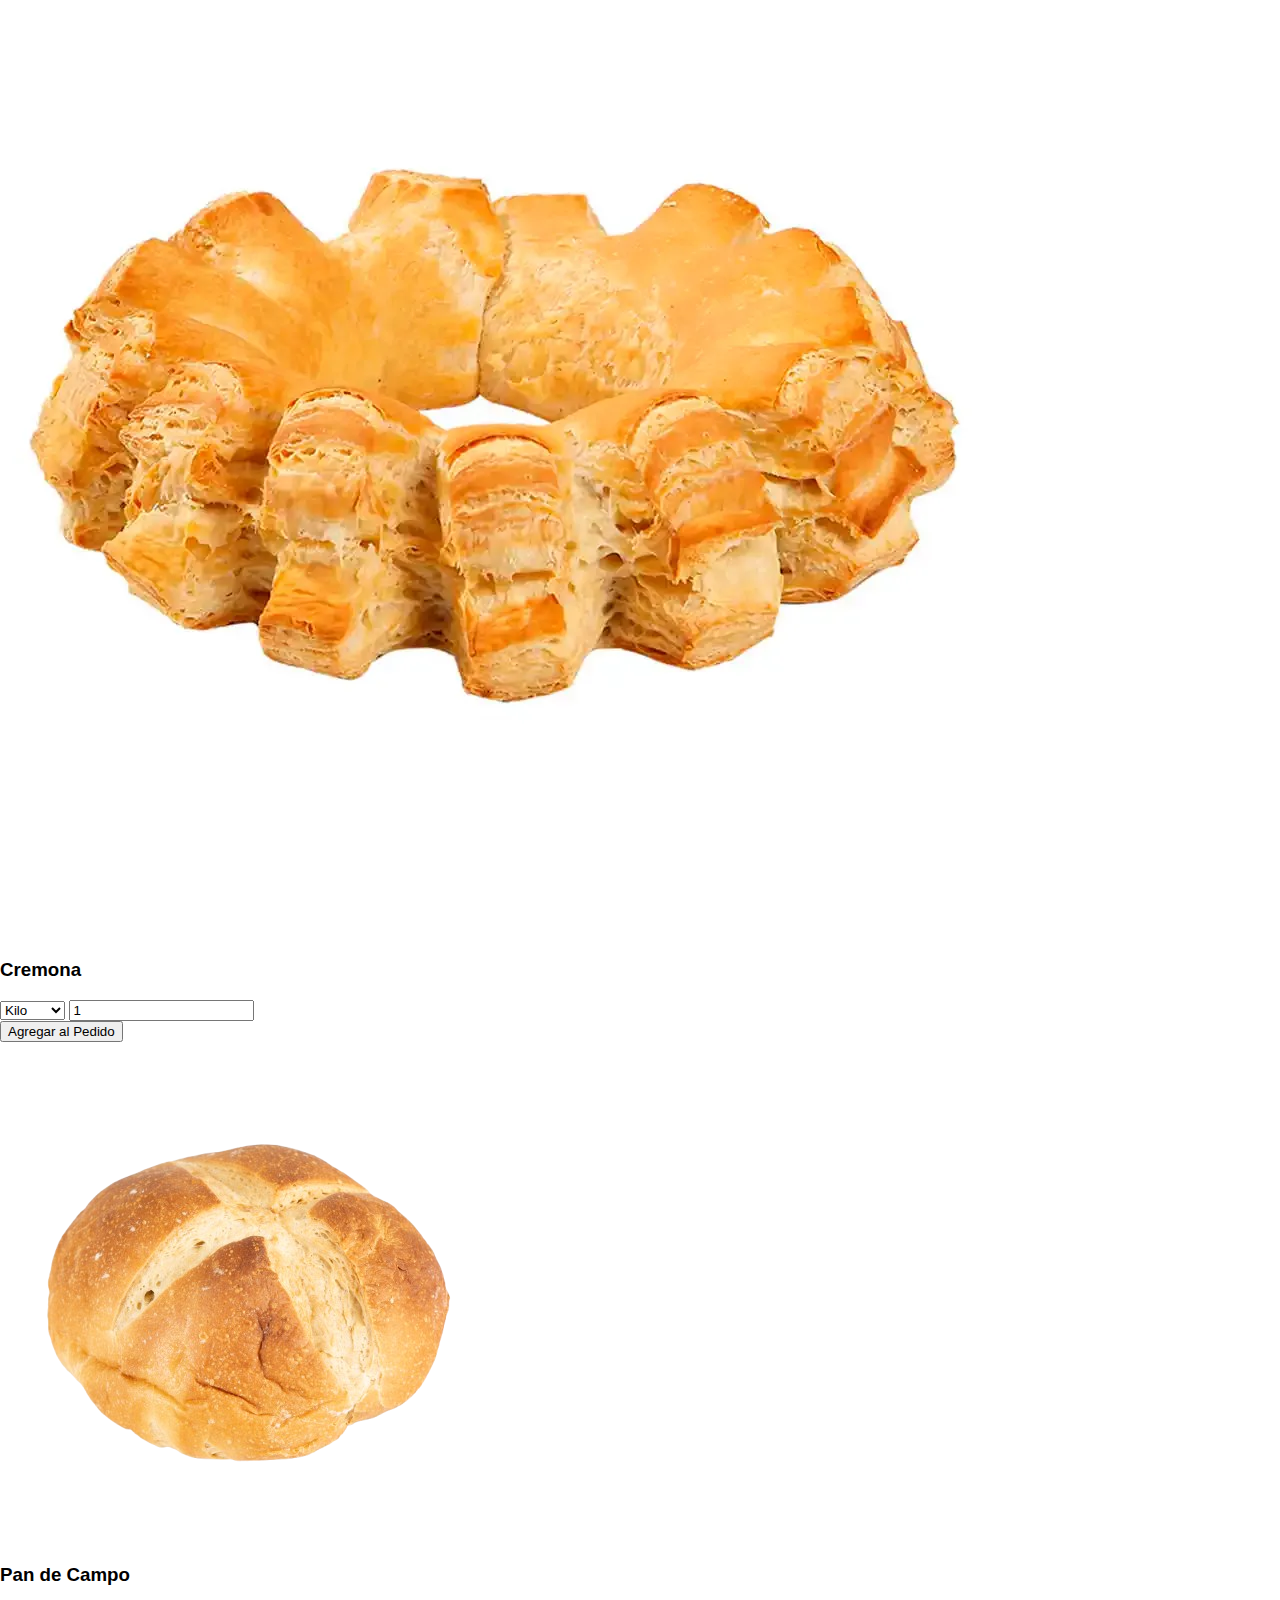
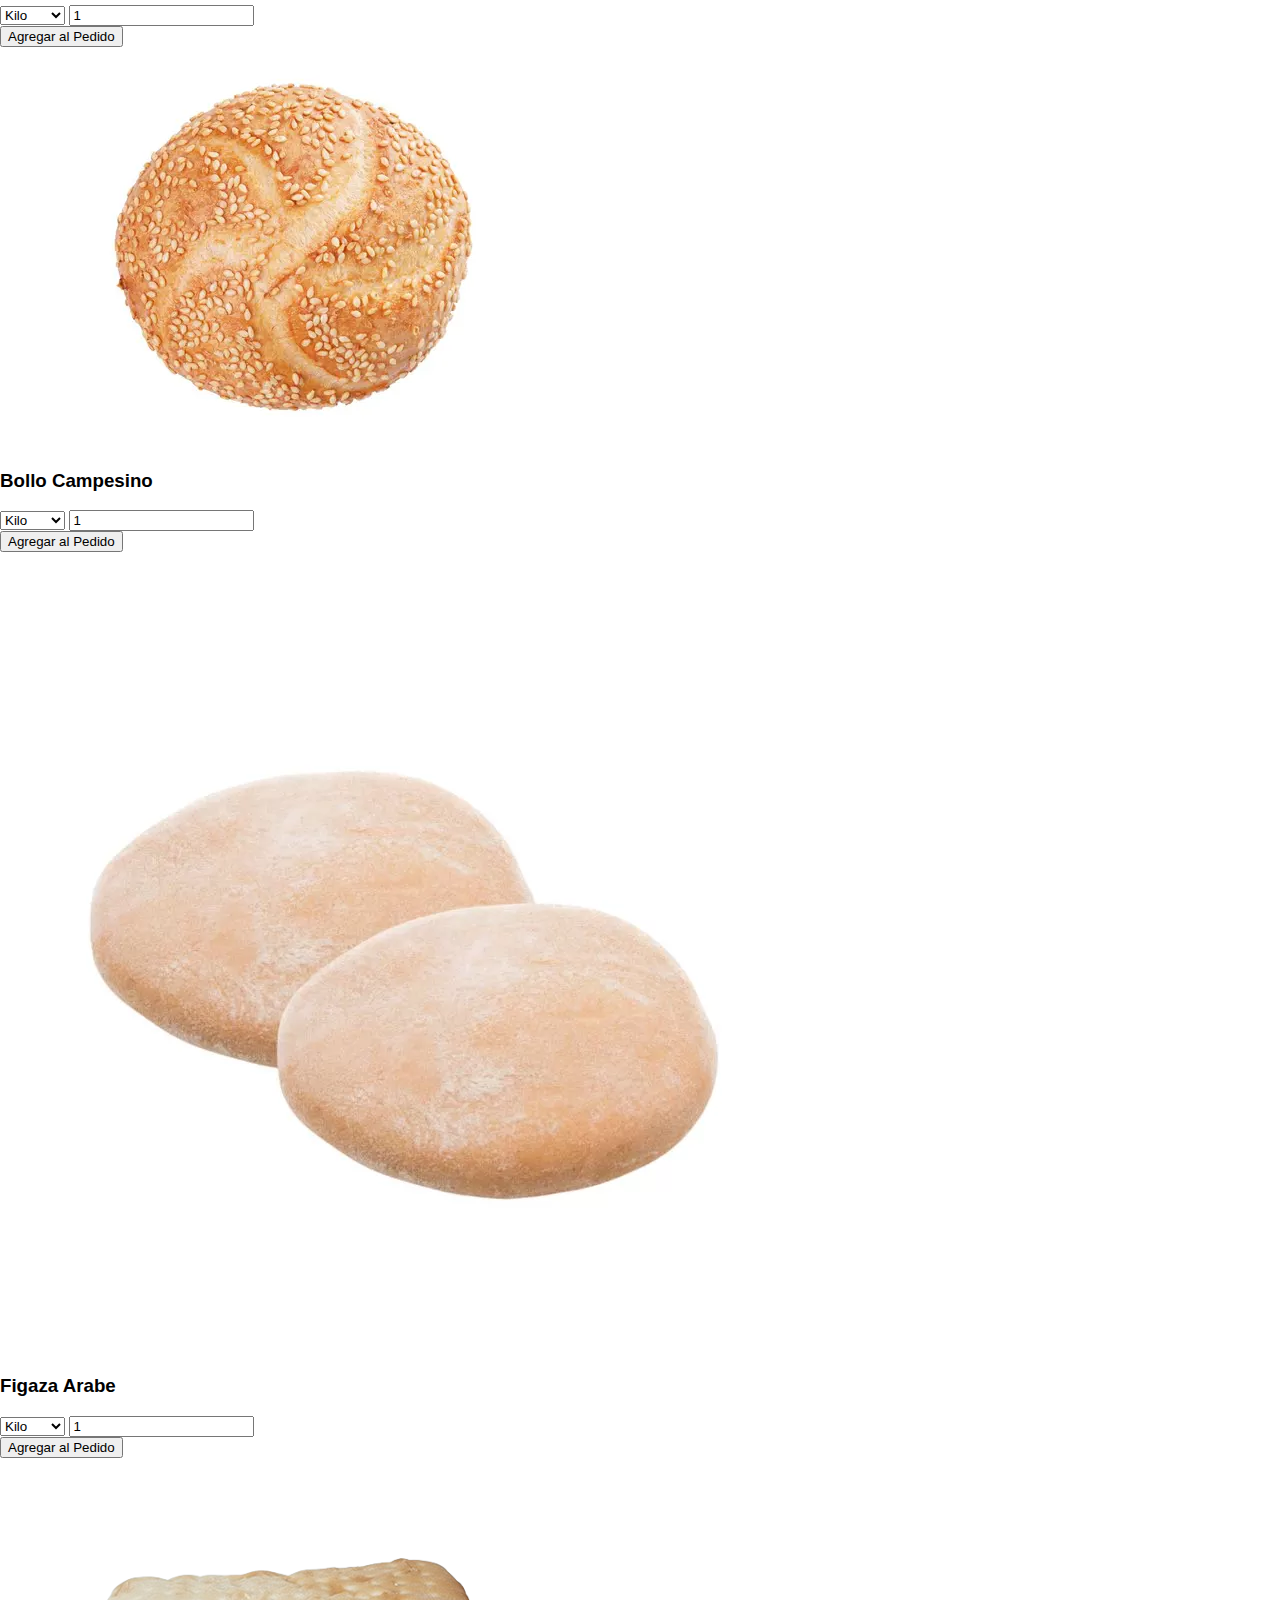
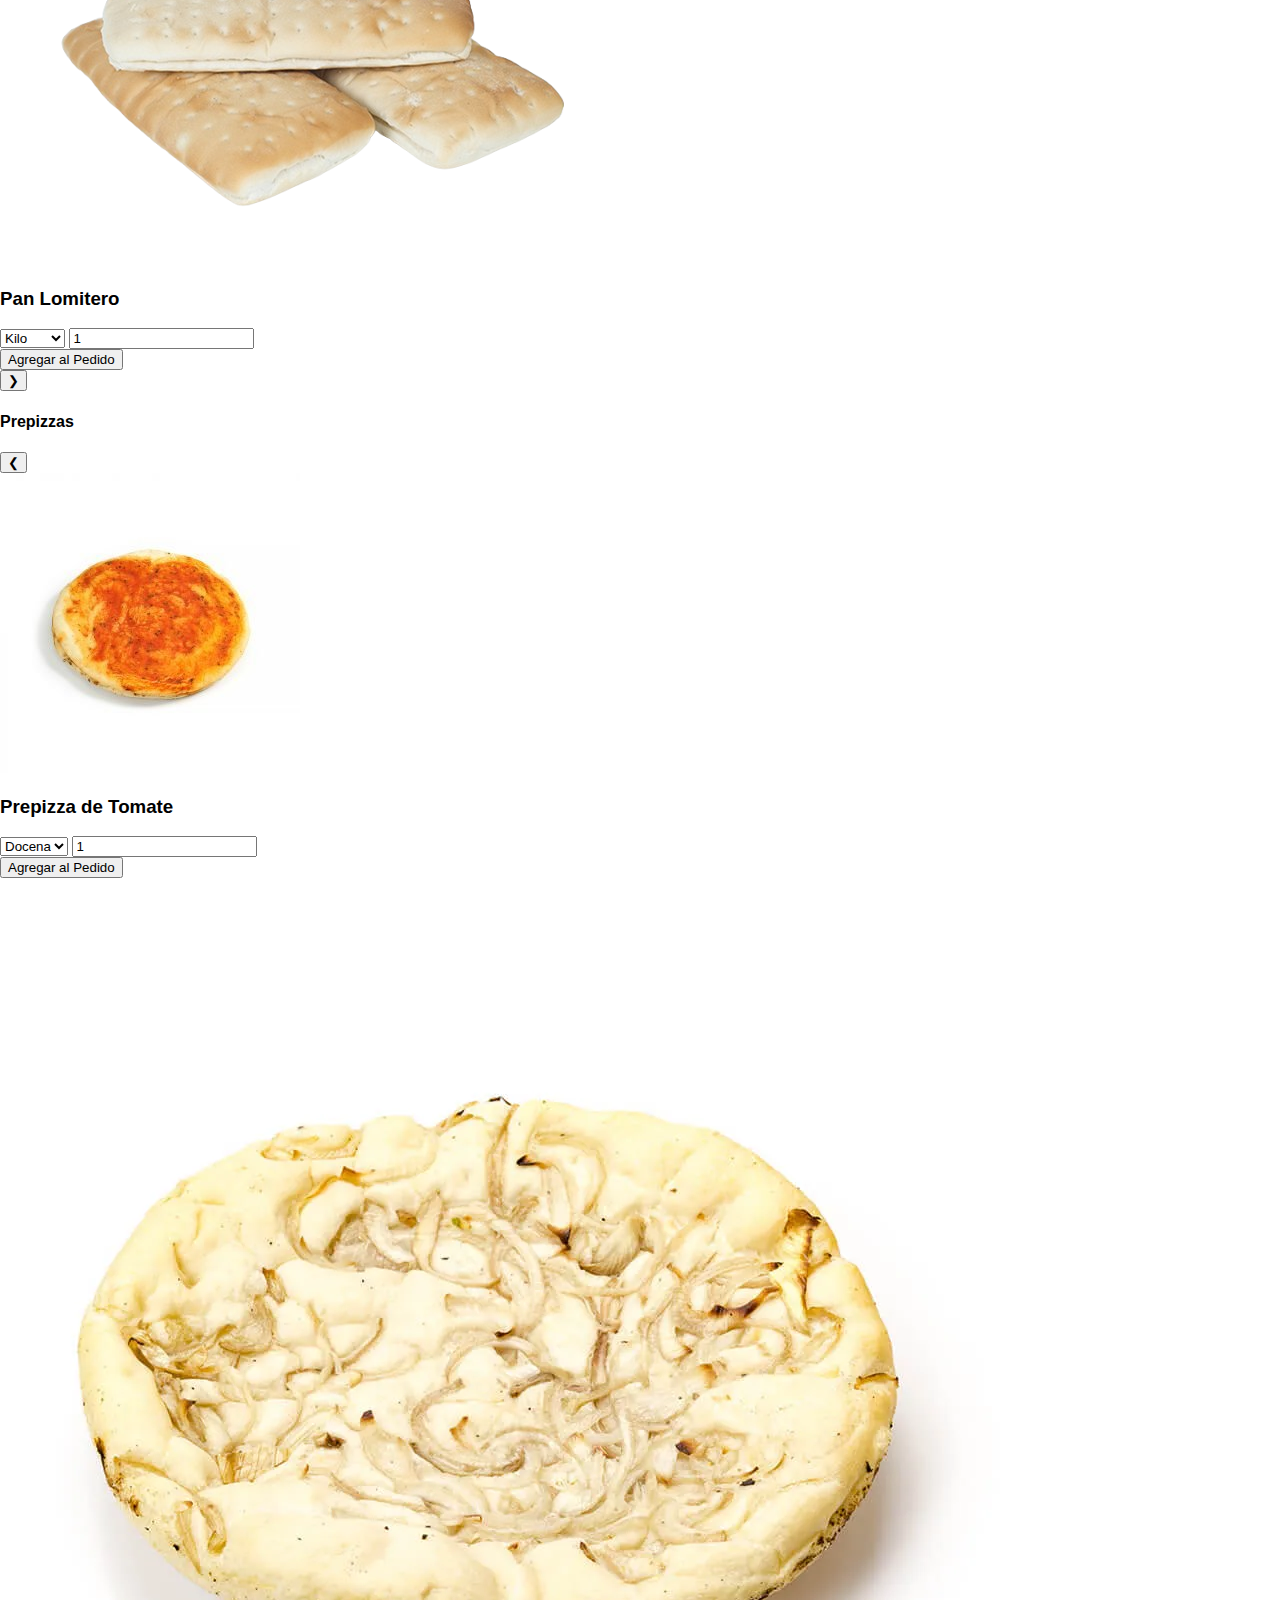
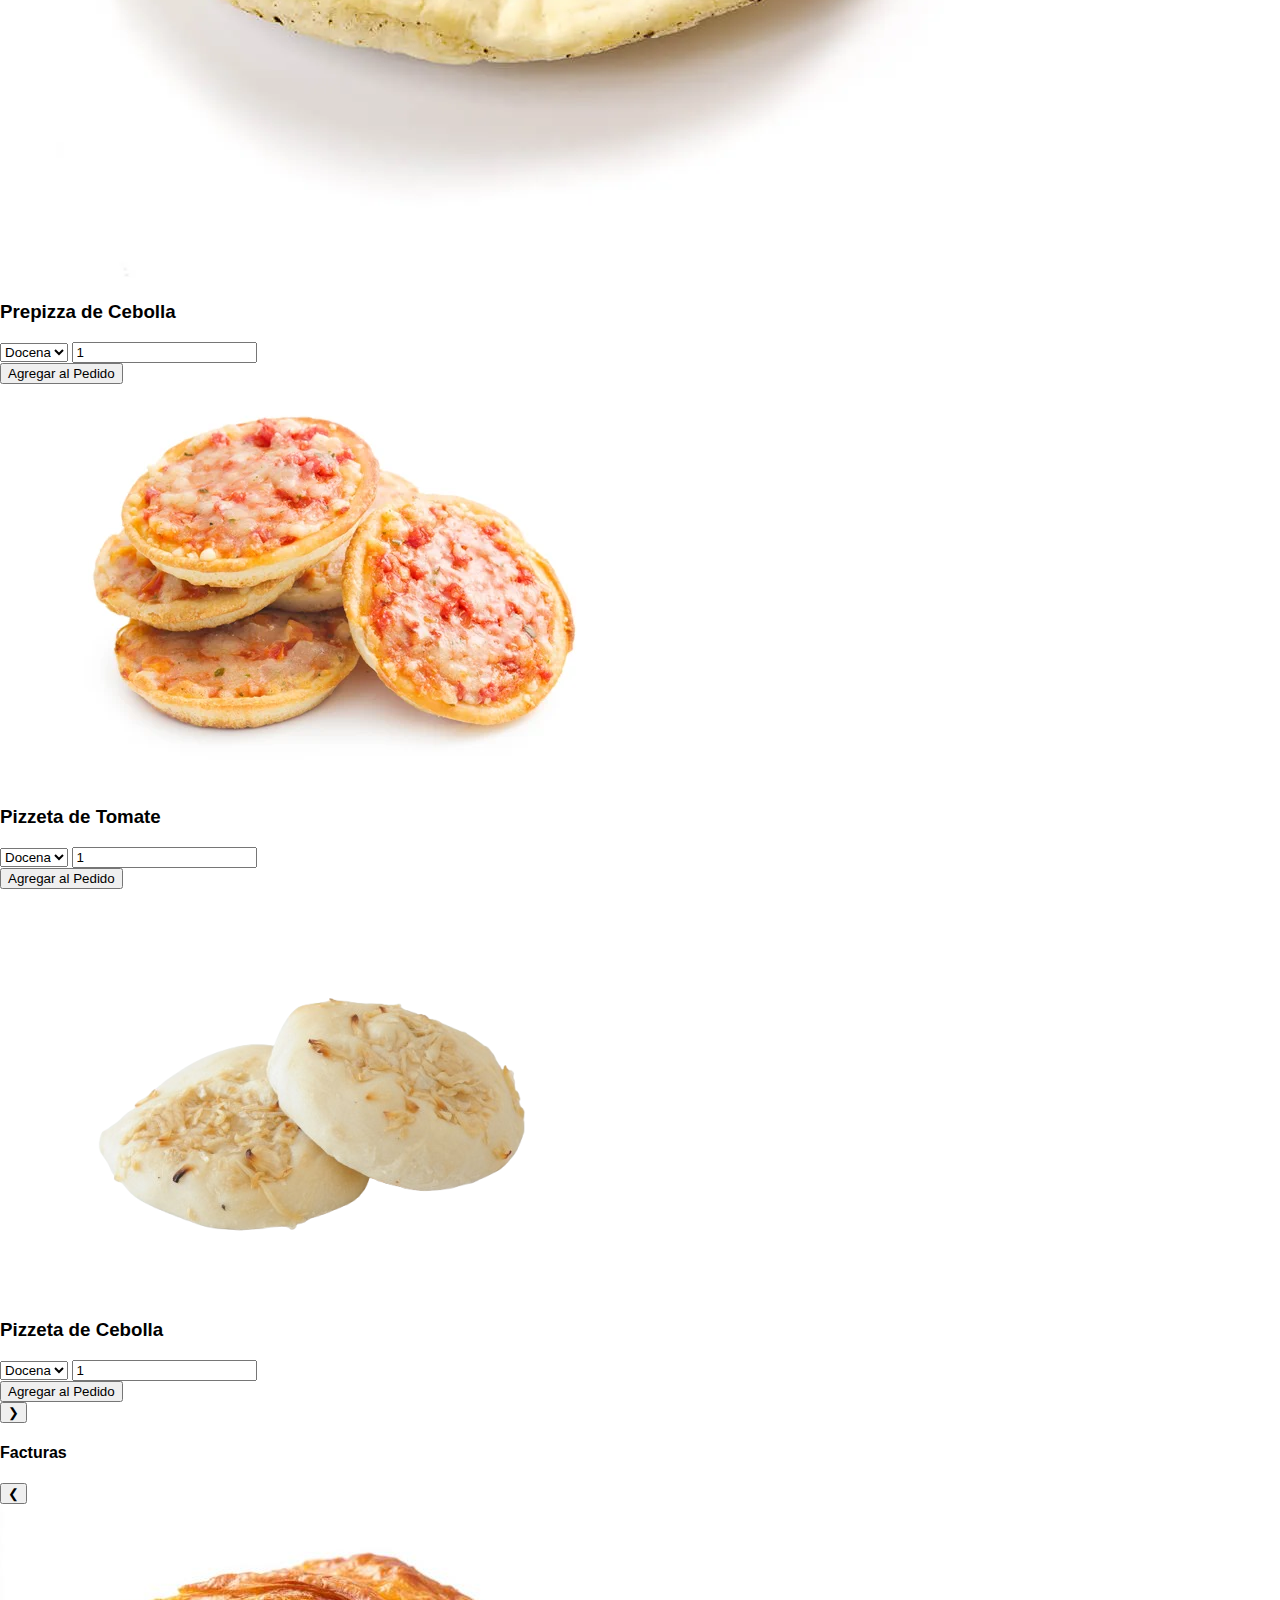
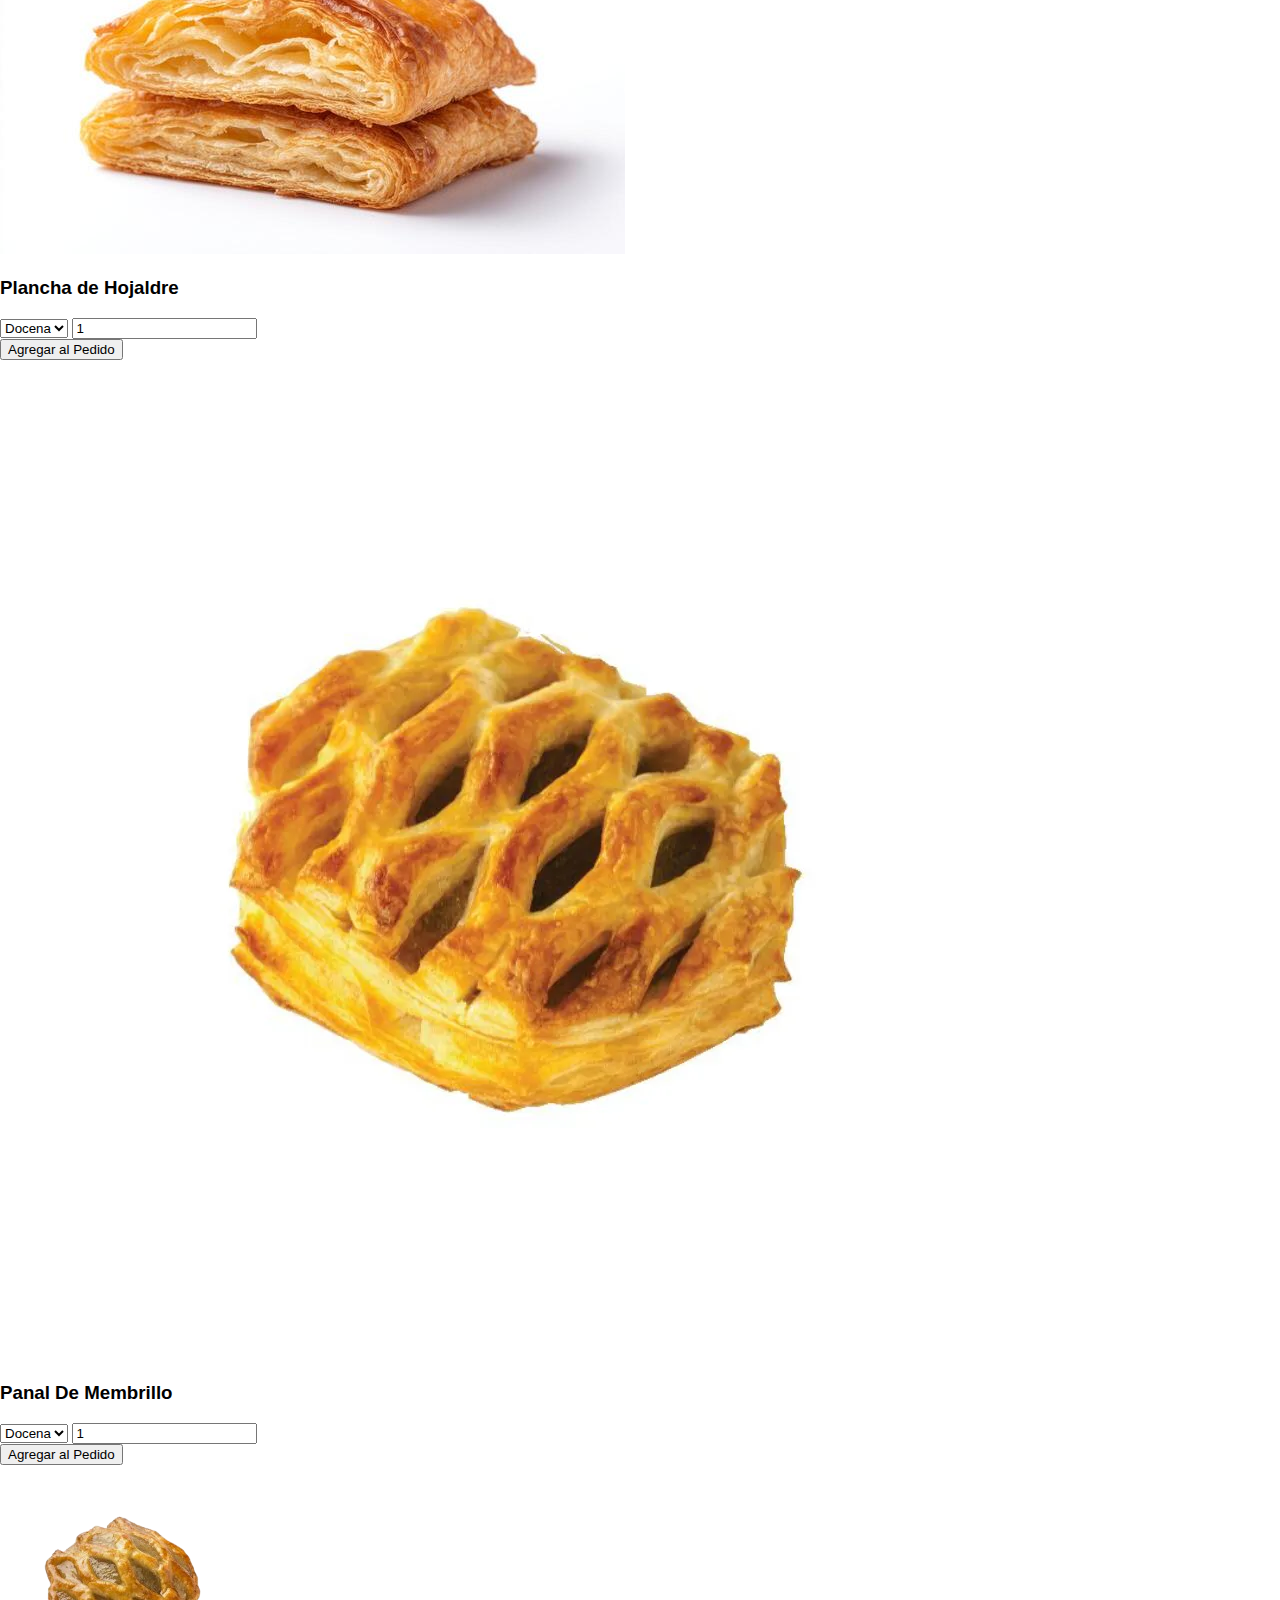
<file: productos.html>
<!DOCTYPE html>
<html lang="es">
<head>
  <meta charset="UTF-8">
  <title>Productos Panificados</title>
  <style> 
    body { 
        font-family: Arial, sans-serif; 
        background-color: rgb(255, 255, 255);
        margin: 0;
    }

    h1 {
        margin-top: 90px; /* Esto lo despega del techo */
        text-align: center;
        margin-bottom: 30px;
    }

    #productos {
        max-width: 1200px;  
        margin: 0 auto;    
        padding: 0 20px;  
    }

    .producto { border-bottom: 1px solid #ccc; padding-bottom: 10px; margin-bottom: 15px; }
    .nombre { font-weight: bold; font-size: 1.2em; color: #8b0000; }
    .descripcion { font-style: italic; margin-bottom: 5px; }
    .precio { color: #444; }
  </style>
  <link rel="stylesheet" href="style.css">
</head>
<body>
  <h1>Arma tu Pedido!</h1>

  <div class="menu">
  <!-- Logo a la izquierda -->
    <div class="logo">
      <a href="index.html">
        <img src="panlife-grande.jpg" alt="Logo panLife" style="height: 50px; width: auto;">
      </a>   
    </div>
  <!-- Título centrado -->
  <div class="titulo">
    <p>Soluciones en Panificados!</p>
  </div>
  <!-- Botones a la derecha -->
  <div class="botones">
    <a class="boton-menu" href="index.html" style="display: flex; align-items: center; gap: 10px; font-weight: bold;">
    <svg xmlns="http://www.w3.org/2000/svg" fill="none" viewBox="0 0 24 24" stroke-width="2.5" stroke="currentColor" style="width: 24px; height: 24px;">
      <path stroke-linecap="round" stroke-linejoin="round" d="M10.5 19.5L3 12m0 0l7.5-7.5M3 12h18" />
    </svg>
    Volver al Inicio
    </a>
    <a href="https://wa.me/5491140421634?text=Hola!%20Me%20interesa%20conocer%20mas%20sobre%20los%20productos%20de%20panLife." target="_blank" class="boton-contacto">
        <img src="WhatsApp.svg-removebg-preview.png" alt="WhatsApp" style="height: 20px; vertical-align: middle; margin-right: 8px;">
        Contacto
    </a>
  </div>
  </div>

  <div id="catalogo">

<!-- Primer Categoria -->

  <h2 class="titulo-categoria">Panificados</h2>

<div class="contenedor-carrusel">
    <button class="flecha prev" onclick="moverCarrusel(this, -1)">&#10094;</button>

    <div class="carrusel-track">
        
        <div class="producto-card">
            <img src="Imagenes Productos Panificados/baguette.png" alt="Baguette">
            <h3>Baguette</h3>
            <div class="controles">
                <select class="tipo-unidad">
                    <option value="Unidad">Unidad</option>
                    <option value="Docena">Kilo</option>
                </select>
                <input type="number" class="cantidad" value="1" min="1">
            </div>
            <button class="btn-agregar">Agregar al Pedido</button>
        </div>

        <div class="producto-card">
            <img src="Imagenes Productos Panificados/baguetteSalvado.jpg" alt="Baguette de Salvado">
            <h3>Baguette de Salvado</h3>
            <div class="controles">
                 <select class="tipo-unidad">
                    <option value="Unidad">Unidad</option>
                    <option value="Docena">Kilo</option>
                </select>
                <input type="number" class="cantidad" value="1" min="1">
            </div>
            <button class="btn-agregar">Agregar al Pedido</button>
        </div>

        <div class="producto-card">
            <img src="Imagenes Productos Panificados/miniBaguette.png" alt="Mini Baguette">
            <h3>Mini Baguette</h3>
            <div class="controles">
                 <select class="tipo-unidad">
                    <option value="Unidad">Unidad</option>
                    <option value="Docena">Kilo</option>
                </select>
                <input type="number" class="cantidad" value="1" min="1">
            </div>
            <button class="btn-agregar">Agregar al Pedido</button>
        </div>

        <div class="producto-card">
            <img src="Imagenes Productos Panificados/panflauta.jpg" alt="Flauta">
            <h3>Flauta</h3>
            <div class="controles">
                 <select class="tipo-unidad">
                    <option value="Unidad">Unidad</option>
                    <option value="Docena">Kilo</option>
                </select>
                <input type="number" class="cantidad" value="1" min="1">
            </div>
            <button class="btn-agregar">Agregar al Pedido</button>
        </div>

        <div class="producto-card">
            <img src="Imagenes Productos Panificados/flautaSalvado.jpg" alt="Flauta de Salvado">
            <h3>Flauta de Salvado</h3>
            <div class="controles">
                 <select class="tipo-unidad">
                    <option value="Unidad">Unidad</option>
                    <option value="Docena">Kilo</option>
                </select>
                <input type="number" class="cantidad" value="1" min="1">
            </div>
            <button class="btn-agregar">Agregar al Pedido</button>
        </div>

        <div class="producto-card">
            <img src="Imagenes Productos Panificados/miñoncito.jpg" alt="Mignoncito">
            <h3>Mignoncito</h3>
            <div class="controles">
                 <select class="tipo-unidad">
                    <option value="Unidad">Unidad</option>
                    <option value="Docena">Kilo</option>
                </select>
                <input type="number" class="cantidad" value="1" min="1">
            </div>
            <button class="btn-agregar">Agregar al Pedido</button>
        </div>

        <div class="producto-card">
            <img src="Imagenes Productos Panificados/panPanini.webp" alt="Pan Panini">
            <h3>Pan Panini</h3>
            <div class="controles">
                 <select class="tipo-unidad">
                    <option value="Unidad">Unidad</option>
                    <option value="Docena">Docena</option>
                </select>
                <input type="number" class="cantidad" value="1" min="1">
            </div>
            <button class="btn-agregar">Agregar al Pedido</button>
        </div>

        <div class="producto-card">
            <img src="Imagenes Productos Panificados/panPetit.png" alt="Pan Petit">
            <h3>Pan Petit</h3>
            <div class="controles">
                 <select class="tipo-unidad">
                    <option value="Unidad">Unidad</option>
                    <option value="Docena">Kilo</option>
                </select>
                <input type="number" class="cantidad" value="1" min="1">
            </div>
            <button class="btn-agregar">Agregar al Pedido</button>
        </div>

        <div class="producto-card">
            <img src="Imagenes Productos Panificados/panPetitSalvado.jpg" alt="Pan Petit de Salvado">
            <h3>Pan Petit de Salvado</h3>
            <div class="controles">
                 <select class="tipo-unidad">
                    <option value="Unidad">Unidad</option>
                    <option value="Docena">Kilo</option>
                </select>
                <input type="number" class="cantidad" value="1" min="1">
            </div>
            <button class="btn-agregar">Agregar al Pedido</button>
        </div>

        </div>

    <button class="flecha next" onclick="moverCarrusel(this, 1)">&#10095;</button>
</div>

<!-- Segunda Categoria -->

      <h4 class="titulo-categoria">Panes Especiales</h4>
      <div class="contenedor-carrusel">
      <button class="flecha prev" onclick="moverCarrusel(this, -1)">&#10094;</button>

      <div class="carrusel-track">
          
          <div class="producto-card">
              <img src="Imagenes Panes Especiales/chipa.png" alt="Chipa de Queso">
              <h3>Chipa de Queso</h3>
              
              <div class="controles">
                  <select class="tipo-unidad">
                      <option value="Docena">Docena</option>
                      <option value="Unidad">Unidad</option>
                  </select>
                  <input type="number" class="cantidad" value="1" min="1">
              </div>

              <button class="btn-agregar">Agregar al Pedido</button>
          </div>

          <div class="producto-card">
              <img src="Imagenes Panes Especiales/sconesQueso.png" alt="Scones de Queso">
              <h3>Scones de Queso</h3>
              
              <div class="controles">
                  <select class="tipo-unidad">
                      <option value="Docena">Docena</option>
                      <option value="Unidad">Unidad</option>
                  </select>
                  <input type="number" class="cantidad" value="1" min="1">
              </div>

              <button class="btn-agregar">Agregar al Pedido</button>
          </div>

          <div class="producto-card">
              <img src="Imagenes Panes Especiales/bagelSalvado.jpg" alt="Bagel de Salvado">
              <h3>Bagel de Salvado</h3>
              
              <div class="controles">
                  <select class="tipo-unidad">
                      <option value="Docena">Kilo</option>
                      <option value="Unidad">Unidad</option>
                  </select>
                  <input type="number" class="cantidad" value="1" min="1">
              </div>

              <button class="btn-agregar">Agregar al Pedido</button>
          </div>

          <div class="producto-card">
              <img src="Imagenes Panes Especiales/criollitoGrasa.png" alt="Criollito de Grasa">
              <h3>Criollito de Grasa</h3>
              
              <div class="controles">
                  <select class="tipo-unidad">
                      <option value="Docena">Kilo</option>
                      <option value="Unidad">Unidad</option>
                  </select>
                  <input type="number" class="cantidad" value="1" min="1">
              </div>

              <button class="btn-agregar">Agregar al Pedido</button>
          </div>

          <div class="producto-card">
              <img src="Imagenes Panes Especiales/cremona.webp" alt="Cremona">
              <h3>Cremona</h3>
              
              <div class="controles">
                  <select class="tipo-unidad">
                      <option value="Docena">Kilo</option>
                      <option value="Unidad">Unidad</option>
                  </select>
                  <input type="number" class="cantidad" value="1" min="1">
              </div>

              <button class="btn-agregar">Agregar al Pedido</button>
          </div>

          <div class="producto-card">
              <img src="Imagenes Panes Especiales/panDeCampo.png" alt="Pan de Campo">
              <h3>Pan de Campo</h3>
              
              <div class="controles">
                  <select class="tipo-unidad">
                      <option value="Docena">Kilo</option>
                      <option value="Unidad">Unidad</option>
                  </select>
                  <input type="number" class="cantidad" value="1" min="1">
              </div>

              <button class="btn-agregar">Agregar al Pedido</button>
          </div>

          <div class="producto-card">
              <img src="Imagenes Panes Especiales/bolloCampesino.jpg" alt="Bollo Campesino">
              <h3>Bollo Campesino</h3>
              
              <div class="controles">
                  <select class="tipo-unidad">
                      <option value="Docena">Kilo</option>
                      <option value="Unidad">Unidad</option>
                  </select>
                  <input type="number" class="cantidad" value="1" min="1">
              </div>

              <button class="btn-agregar">Agregar al Pedido</button>
          </div>

          <div class="producto-card">
              <img src="Imagenes Panes Especiales/figazaArabe.webp" alt="Figaza Arabe">
              <h3>Figaza Arabe</h3>

              <div class="controles">
                  <select class="tipo-unidad">
                      <option value="Docena">Kilo</option>
                      <option value="Unidad">Unidad</option>
                  </select>
                  <input type="number" class="cantidad" value="1" min="1">
              </div>

              <button class="btn-agregar">Agregar al Pedido</button>
          </div>

          <div class="producto-card">
              <img src="Imagenes Panes Especiales/PandeLomo.png" alt="Pan Lomitero">
              <h3>Pan Lomitero</h3>
              
              <div class="controles">
                  <select class="tipo-unidad">
                      <option value="Docena">Kilo</option>
                      <option value="Unidad">Unidad</option>
                  </select>
                  <input type="number" class="cantidad" value="1" min="1">
              </div>

              <button class="btn-agregar">Agregar al Pedido</button>
          </div>
          </div>

          <button class="flecha next" onclick="moverCarrusel(this, 1)">&#10095;</button>
          </div>


      <!-- Tercer Categoria -->

      <h4 class="titulo-categoria">Prepizzas</h4>
      <div class="contenedor-carrusel">
      <button class="flecha prev" onclick="moverCarrusel(this, -1)">&#10094;</button>

      <div class="carrusel-track">

        <div class="producto-card">
              <img src="Imagenes Prepizza/prepizza.jpg" alt="Prepizza">
              <h3>Prepizza de Tomate</h3>
              
              <div class="controles">
                  <select class="tipo-unidad">
                      <option value="Docena">Docena</option>
                      <option value="Unidad">Unidad</option>
                  </select>
                  <input type="number" class="cantidad" value="1" min="1">
              </div>

              <button class="btn-agregar">Agregar al Pedido</button>
          </div>

          <div class="producto-card">
              <img src="Imagenes Prepizza/prepizzaCebolla.webp" alt="Prepizza de Cebolla">
              <h3>Prepizza de Cebolla</h3>
              
              <div class="controles">
                  <select class="tipo-unidad">
                      <option value="Docena">Docena</option>
                      <option value="Unidad">Unidad</option>
                  </select>
                  <input type="number" class="cantidad" value="1" min="1">
              </div>

              <button class="btn-agregar">Agregar al Pedido</button>
          </div>

          <div class="producto-card">
              <img src="Imagenes Prepizza/pizzeta.jpg" alt="Pizzeta">
              <h3>Pizzeta de Tomate</h3>
              
              <div class="controles">
                  <select class="tipo-unidad">
                      <option value="Docena">Docena</option>
                      <option value="Unidad">Unidad</option>
                  </select>
                  <input type="number" class="cantidad" value="1" min="1">
              </div>

              <button class="btn-agregar">Agregar al Pedido</button>
          </div>

          <div class="producto-card">
              <img src="Imagenes Prepizza/pizzetaCebolla.png" alt="Pizzeta de Cebolla">
              <h3>Pizzeta de Cebolla</h3>
              
              <div class="controles">
                  <select class="tipo-unidad">
                      <option value="Docena">Docena</option>
                      <option value="Unidad">Unidad</option>
                  </select>
                  <input type="number" class="cantidad" value="1" min="1">
              </div>

              <button class="btn-agregar">Agregar al Pedido</button>
          </div>

  </div>
  <button class="flecha next" onclick="moverCarrusel(this, 1)">&#10095;</button>
  </div>

  <!-- Cuarta Categoria -->

      <h4 class="titulo-categoria">Facturas</h4>
      <div class="contenedor-carrusel">
      <button class="flecha prev" onclick="moverCarrusel(this, -1)">&#10094;</button>

      <div class="carrusel-track">

        <div class="producto-card">
              <img src="Imagenes Facturas/planchaHojaldre.jpg" alt="Plancha de Hojaldre">
              <h3>Plancha de Hojaldre</h3>

              <div class="controles">
                  <select class="tipo-unidad">
                      <option value="Docena">Docena</option>
                      <option value="Unidad">Unidad</option>
                  </select>
                  <input type="number" class="cantidad" value="1" min="1">
              </div>

              <button class="btn-agregar">Agregar al Pedido</button>
          </div>

          <div class="producto-card">
              <img src="Imagenes Facturas/panalMembrillo.webp" alt="Panal De Membrillo">
              <h3>Panal De Membrillo</h3>

              <div class="controles">
                  <select class="tipo-unidad">
                      <option value="Docena">Docena</option>
                      <option value="Unidad">Unidad</option>
                  </select>
                  <input type="number" class="cantidad" value="1" min="1">
              </div>

              <button class="btn-agregar">Agregar al Pedido</button>
          </div>

          <div class="producto-card">
              <img src="Imagenes Facturas/panalBatata.png" alt="Panal De Batata">
              <h3>Panal De Batata</h3>

              <div class="controles">
                  <select class="tipo-unidad">
                      <option value="Docena">Docena</option>
                      <option value="Unidad">Unidad</option>
                  </select>
                  <input type="number" class="cantidad" value="1" min="1">
              </div>

              <button class="btn-agregar">Agregar al Pedido</button>
          </div>

          <div class="producto-card">
              <img src="Imagenes Facturas/panalPastelera.webp" alt="Panal De Pastelera">
              <h3>Panal De Pastelera</h3>

              <div class="controles">
                  <select class="tipo-unidad">
                      <option value="Docena">Docena</option>
                      <option value="Unidad">Unidad</option>
                  </select>
                  <input type="number" class="cantidad" value="1" min="1">
              </div>

              <button class="btn-agregar">Agregar al Pedido</button>
          </div>

          <div class="producto-card">
              <img src="Imagenes Facturas/rollManzana.avif" alt="Roll de Manzana">
              <h3>Roll de Manzana</h3>

              <div class="controles">
                  <select class="tipo-unidad">
                      <option value="Docena">Docena</option>
                      <option value="Unidad">Unidad</option>
                  </select>
                  <input type="number" class="cantidad" value="1" min="1">
              </div>

              <button class="btn-agregar">Agregar al Pedido</button>
          </div>

          <div class="producto-card">
              <img src="Imagenes Facturas/palitosGrasa.png" alt="Palitos de Grasa">
              <h3>Palitos de Grasa</h3>

              <div class="controles">
                  <select class="tipo-unidad">
                      <option value="Docena">Docena</option>
                      <option value="Unidad">Unidad</option>
                  </select>
                  <input type="number" class="cantidad" value="1" min="1">
              </div>

              <button class="btn-agregar">Agregar al Pedido</button>
          </div>

        </div>
        <button class="flecha next" onclick="moverCarrusel(this, 1)">&#10095;</button>
        </div>


        <!-- Quinta Categoria -->

      <h4 class="titulo-categoria">Medialunas</h4>
      <div class="contenedor-carrusel">
      <button class="flecha prev" onclick="moverCarrusel(this, -1)">&#10094;</button>

      <div class="carrusel-track">
        
        <div class="producto-card">
              <img src="Imagenes Medialunas/croissant.jpg" alt="Croissant">
              <h3>Croissant</h3>

              <div class="controles">
                  <select class="tipo-unidad">
                      <option value="Docena">Docena</option>
                      <option value="Unidad">Unidad</option>
                  </select>
                  <input type="number" class="cantidad" value="1" min="1">
              </div>

              <button class="btn-agregar">Agregar al Pedido</button>
          </div>

          <div class="producto-card">
              <img src="Imagenes Medialunas/medialunaChica.jpg" alt="Medialuna de Manteca">
              <h3>Medialuna de Manteca</h3>

              <div class="controles">
                  <select class="tipo-unidad">
                      <option value="Docena">Docena</option>
                      <option value="Unidad">Unidad</option>
                  </select>
                  <input type="number" class="cantidad" value="1" min="1">
              </div>

              <button class="btn-agregar">Agregar al Pedido</button>
          </div>

          <div class="producto-card">
              <img src="Imagenes Medialunas/medialunasManteca.png" alt="Medialuna de Manteca Chica">
              <h3>Medialuna de Manteca Chica</h3>

              <div class="controles">
                  <select class="tipo-unidad">
                      <option value="Docena">Docena</option>
                      <option value="Unidad">Unidad</option>
                  </select>
                  <input type="number" class="cantidad" value="1" min="1">
              </div>

              <button class="btn-agregar">Agregar al Pedido</button>
          </div>

          <div class="producto-card">
              <img src="Imagenes Medialunas/medialunaMDQ.png" alt="Medialuna Mar del Plata">
              <h3>Medialuna Mar del Plata</h3>

              <div class="controles">
                  <select class="tipo-unidad">
                      <option value="Docena">Docena</option>
                      <option value="Unidad">Unidad</option>
                  </select>
                  <input type="number" class="cantidad" value="1" min="1">
              </div>

              <button class="btn-agregar">Agregar al Pedido</button>
          </div>

          <div class="producto-card">
              <img src="Imagenes Medialunas/medialunaMultigrano.jpg" alt="Medialuna Multigrano">
              <h3>Medialuna Multigrano</h3>

              <div class="controles">
                  <select class="tipo-unidad">
                      <option value="Docena">Docena</option>
                      <option value="Unidad">Unidad</option>
                  </select>
                  <input type="number" class="cantidad" value="1" min="1">
              </div>

              <button class="btn-agregar">Agregar al Pedido</button>
          </div>

          <div class="producto-card">
              <img src="Imagenes Medialunas/medialunaSalada.webp" alt="Medialuna Salada">
              <h3>Medialuna Salada</h3>

              <div class="controles">
                  <select class="tipo-unidad">
                      <option value="Docena">Docena</option>
                      <option value="Unidad">Unidad</option>
                  </select>
                  <input type="number" class="cantidad" value="1" min="1">
              </div>

              <button class="btn-agregar">Agregar al Pedido</button>
          </div>

          <div class="producto-card">
              <img src="Imagenes Medialunas/medialunaGrasa.png" alt="Medialuna de Grasa">
              <h3>Medialuna de Grasa</h3>

              <div class="controles">
                  <select class="tipo-unidad">
                      <option value="Docena">Docena</option>
                      <option value="Unidad">Unidad</option>
                  </select>
                  <input type="number" class="cantidad" value="1" min="1">
              </div>

              <button class="btn-agregar">Agregar al Pedido</button>
          </div>

        </div>
        <button class="flecha next" onclick="moverCarrusel(this, 1)">&#10095;</button>
        </div>

  <button id="boton-carrito" onclick="enviarPedido()">
    <span>🛒 Ver mi Pedido (<span id="contador-carrito">0</span>)</span>
  </button>

<script>

    function moverCarrusel(boton, direccion) {
        const contenedor = boton.parentElement;
        const track = contenedor.querySelector('.carrusel-track');
        const tarjetas = track.querySelectorAll('.producto-card');

        const anchoTarjeta = tarjetas[0].offsetWidth; 

        let indiceActual = Math.round(track.scrollLeft / anchoTarjeta);
        
        let siguienteIndice = indiceActual + direccion;
        
        if (siguienteIndice < 0) {
            siguienteIndice = tarjetas.length - 1; // Si voy atrás del 0, voy a la última
        } else if (siguienteIndice >= tarjetas.length) {
            siguienteIndice = 0; // Si paso la última, vuelvo a la primera
        }
        
        track.scrollTo({
            left: siguienteIndice * anchoTarjeta,
            behavior: 'smooth'
        });
    }

    let carrito = [];

    const botones = document.querySelectorAll('.btn-agregar');

    botones.forEach(boton => {
        boton.addEventListener('click', (e) => {
            const card = e.target.closest('.producto-card');

            const nombre = card.querySelector('h3').innerText;
            const unidad = card.querySelector('.tipo-unidad').value; // Docena/Unidad/Kilo
            const cantidad = card.querySelector('.cantidad').value;
            
            const item = `• ${nombre}: ${cantidad} ${unidad}`;
            
            carrito.push(item);
            
            actualizarBotonFlotante();
            // Efecto Visual
            const textoOriginal = e.target.innerText;
            e.target.innerText = "¡Agregado! 👍";
            e.target.style.backgroundColor = "#2fab6f";
            setTimeout(() => {
                e.target.innerText = textoOriginal;
                e.target.style.backgroundColor = "#d35400";
            }, 1000);
        });
    });

    function actualizarBotonFlotante() {
        const boton = document.getElementById('boton-carrito');
        const contador = document.getElementById('contador-carrito');
        
        if (carrito.length > 0) {
            boton.style.display = 'flex'; // Mostramos el botón
            contador.innerText = carrito.length;
        }
    }

    function enviarPedido() {
        // Tu número de teléfono
        const telefono = "5491140421634";
        
        // Armamos el mensaje final uniendo todo con saltos de línea
        let mensaje = "Hola panLife! Quiero realizar el siguiente pedido:%0A%0A";
        mensaje += carrito.join("%0A"); // %0A es un enter en WhatsApp
        mensaje += "%0A%0A¿Me podrán pasar el presupuesto?";

        // Abrimos WhatsApp
        window.open(`https://wa.me/${telefono}?text=${mensaje}`, '_blank');
    }
</script>
    <br><br><br>
    <section id="listado-texto">
    
    <h1 style="text-align: center; margin-top: 60px; margin-bottom: 30px; color: #d35400;">
        Catalogo Completo de Productos
    </h1>

    <div class="tarjeta-lista">
        <h4 class="titulo-lista">Panificados</h4>
        <ul class="grilla-lista">
            <li>Baguette</li>
            <li>Baguette de Salvado</li>
            <li>Mini Baguette</li>
            <li>Flauta</li>
            <li>Flauta de Salvado</li>
            <li>Mignoncito</li>
            <li>Pan Panini</li>
            </ul>
    </div>

    <div class="tarjeta-lista">
        <h4 class="titulo-lista">Panes Especiales</h4>
        <ul class="grilla-lista">
            <li>Chipa de Queso</li>
            <li>Scones de Queso</li>
            <li>Bagel de Salvado</li>
            <li>Criollito de Grasa</li>
            <li>Cremona</li>
            <li>Pan de Campo</li>
            <li>Bollo Campesino</li>
            <li>Figaza Arabe</li>
            <li>Pan Lomitero</li>
        </ul>
    </div>

    <div class="tarjeta-lista">
        <h4 class="titulo-lista">Prepizzas</h4>
        <ul class="grilla-lista">
            <li>Prepizza de Tomate</li>
            <li>Prepizza de Cebolla</li>
            <li>Pizzeta de Tomate</li>
            <li>Pizzeta de Cebolla</li>
        </ul>
    </div>

    <div class="tarjeta-lista">
        <h4 class="titulo-lista">Facturas</h4>
        <ul class="grilla-lista">
            <li>Plancha de Hojaldre</li>
            <li>Panal de Membrillo</li>
            <li>Panal de Batata</li>
            <li>Panal de Pastelera</li>
            <li>Roll de Manzana</li>
            <li>Palitos de Grasa</li>
        </ul>
    </div>

    <div class="tarjeta-lista">
        <h4 class="titulo-lista">Medialunas</h4>
        <ul class="grilla-lista">
            <li>Croissant</li>
            <li>Medialuna de Manteca</li>
            <li>Medialuna de Manteca Chica</li>
            <li>Medialuna Mar del Plata</li>
            <li>Medialuna Multigrano</li>
            <li>Medialuna Salada</li>
            <li>Medialuna de Grasa</li>
        </ul>
    </div>

</section>




</body>
</html>
</file>
<file: style.css>
/* Estilos Generales */
body {
    margin: 0;
    font-family: Arial, sans-serif;
    font-family: 'Nunito', sans-serif;
    background-position: center center;
    background-repeat:  no-repeat;
    background-size: cover;
}

p {
  width: 60%;
  margin: 0 auto;
  text-align: center;
}

/* Menú superior */
.menu {
  display: flex;
  justify-content: space-between;
  align-items: center;
  background-color: #2fab6f;
  color: white;
  padding: 10px 20px;
  position: fixed;
  top: 0;
  left: 0;
  width: 100%;
  box-shadow: 0 2px 5px rgba(0, 0, 0, 0.1);
  z-index: 1000;
}

.menu .logo {
  font-size: 20px;
  font-weight: bold;
}

.logo {
  width: 30%;
}

.titulo {
  width: 40%;
  text-align: center;
}

.titulo p {
  font-size: 20px;
  font-weight: bold;
  margin: 0;
  margin-left: 130px;
}

.menu .botones button {
  background: none;
  border: none;
  color: white;
  margin-left: 15px;
  margin-right: 40px;
  font-size: 20px;
  cursor: pointer;
}

.menu .botones {
  width: 30%;
  display: flex;
  justify-content: flex-end;
  align-items: center;
  gap: 15px;
  margin-right: 20px;
}

.menu .botones button:hover {
  text-decoration: underline;
}


/* Estilos para los LINKS del menú en PC (Productos y Contacto) */
.boton-menu,
.boton-contacto {
  background: none;
  border: none;
  color: white;
  font-size: 20px; /* <-- PASO 1: Mismo tamaño para ambos */
  padding: 8px 12px;
  cursor: pointer;
  text-decoration: none; /* Saca el subrayado por defecto */
  display: inline-flex; /* Ayuda a alinear bien el ícono de WhatsApp */
  align-items: center;
}

/* Subrayado al pasar el mouse por AMBOS */
.boton-menu:hover,
.boton-contacto:hover {
  text-decoration: underline;
}


/* Imagen horizontal */
.imagen-superior-horizontal {
  width: 100%;
  height: 220px;
  object-fit: cover;
  display: block;
  /* Hago efecto degradado de la imagen */
  -webkit-mask-image: linear-gradient(to bottom, black 70%, transparent 100%);
  mask-image: linear-gradient(to bottom, black 70%, transparent 100%);
}

.imagen-logo {
  width: 100%;
  height: 100px;
  align-items: left;
}

.imagen-soluciones-en-panificados-central {
  width: 26%;
  height: 168px;
  display: block; 
  margin: 0 auto;
}

.seccion-doble {
  display: flex;
  justify-content: space-between;
  align-items: flex-start;
  flex-wrap: wrap;
  margin: 40px;
  gap: 20px;
}

.columna {
  width: 45%;
}

.izquierda {
  text-align: left;
}

.izquierda h2 {
  margin-left: 290px; /* mueve el header de la izquierda un poco a la derecha */
}

.derecha {
  text-align: right;
}

.derecha h2 {
  margin-right: 350px; /* mueve el header de la derecha un poco a la izquierda */
}

@media (max-width: 768px) {
  
  /* REGLAS DEL MENÚ */

  .menu {
    flex-direction: column; /* Apila los elementos verticalmente */
    padding-top: 15px;
    padding-bottom: 15px; /* Damos un poco más de espacio */
  }

  /* Hacemos que los 3 contenedores (logo, titulo, botones) ocupen el 100% */
  /* y centramos su contenido */
 .logo,
  .titulo,
  .botones {
    width: 100%;
    margin: 0; /* Resetea márgenes */
  }
  
  /* Centramos el logo (que es una <a> con una <img>) */
  .logo {
     display: flex;
     justify-content: center;
     padding: 5px 0;
     margin-bottom: 10px; /* Damos espacio debajo del logo */
  }

  /* Centramos el título (que es un <p>) */
  .titulo {
     text-align: center;
     padding: 5px 0;
     margin-bottom: 15px; /* Damos espacio debajo del título */
  }

  /* Le decimos a la caja de botones que apile sus hijos */
  .botones {
    display: flex; 
    flex-direction: column; 
    align-items: center; /* Centra los botones en esa columna */
    gap: 15px; /* Espacio entre "Productos" y "Contacto" */
    padding: 5px 0;
  }

  /* Otras Reglas de Celular */

  .seccion-doble {
    flex-direction: column;
    align-items: center;
    margin: 20px;
  }

  .columna {
    width: 90%;
    text-align: center;
  }

  .izquierda,
  .derecha {
    text-align: center;
  }

  .izquierda h2,
  .derecha h2 {
    margin: 0 auto;
    text-align: center;
  }

  p {
    width: 90%;
    font-size: 1em;
  }

  .titulo p {
    margin-left: 0; /* Esto ahora sí va a centrar tu título */
    font-size: 1em;
  }

  .menu .botones button {
    font-size: 16px;
    margin-right: 10px;
  }

  .imagen-soluciones-en-panificados-central {
    width: 50%; /* Lo ajusté un poco más que tu 42% */
    height: auto;
  }

  .boton-menu, .boton-contacto {
    font-size: 18px; /* Hacemos los botones un poco más grandes */
    padding: 5px 0;
  }
}

.boton-menu:visited,    /* Arregla el color violeta del Visited */
.boton-contacto:visited {
  color: white;
}
</file>
<file: intro-html/style.css>
/* Estilos Generales */
body {
    margin: 0;
    font-family: Arial, sans-serif;
    font-family: 'Nunito', sans-serif;
    background-position: center center;
    background-repeat:  no-repeat;
    background-size: cover;
}

p {
  width: 60%;
  margin: 0 auto;
  text-align: center;
}

/* Menú superior */
.menu {
  display: flex;
  justify-content: space-between;
  align-items: center;
  background-color: #2fab6f;  
  color: white;
  padding: 10px 20px;
}

.menu .logo {
  font-size: 20px;
  font-weight: bold;
}

.menu .botones button {
  background: none;
  border: none;
  color: white;
  margin-left: 15px;
  font-size: 20px;
  cursor: pointer;
}

.menu .botones button:hover {
  text-decoration: underline;
}

/* Imagen horizontal */
.imagen-superior-horizontal {
  width: 100%;
  height: 220px;
  object-fit: cover;
  display: block;
  /* Hago efecto degradado de la imagen */
  -webkit-mask-image: linear-gradient(to bottom, black 70%, transparent 100%);
  mask-image: linear-gradient(to bottom, black 70%, transparent 100%);
}

.imagen-logo {
  width: 100%;
  height: 100px;
  align-items: left;
}

.imagen-soluciones-en-panificados-central {
  width: 26%;
  height: 168px;
  display: block; 
  margin: 0 auto;
}
</file>
